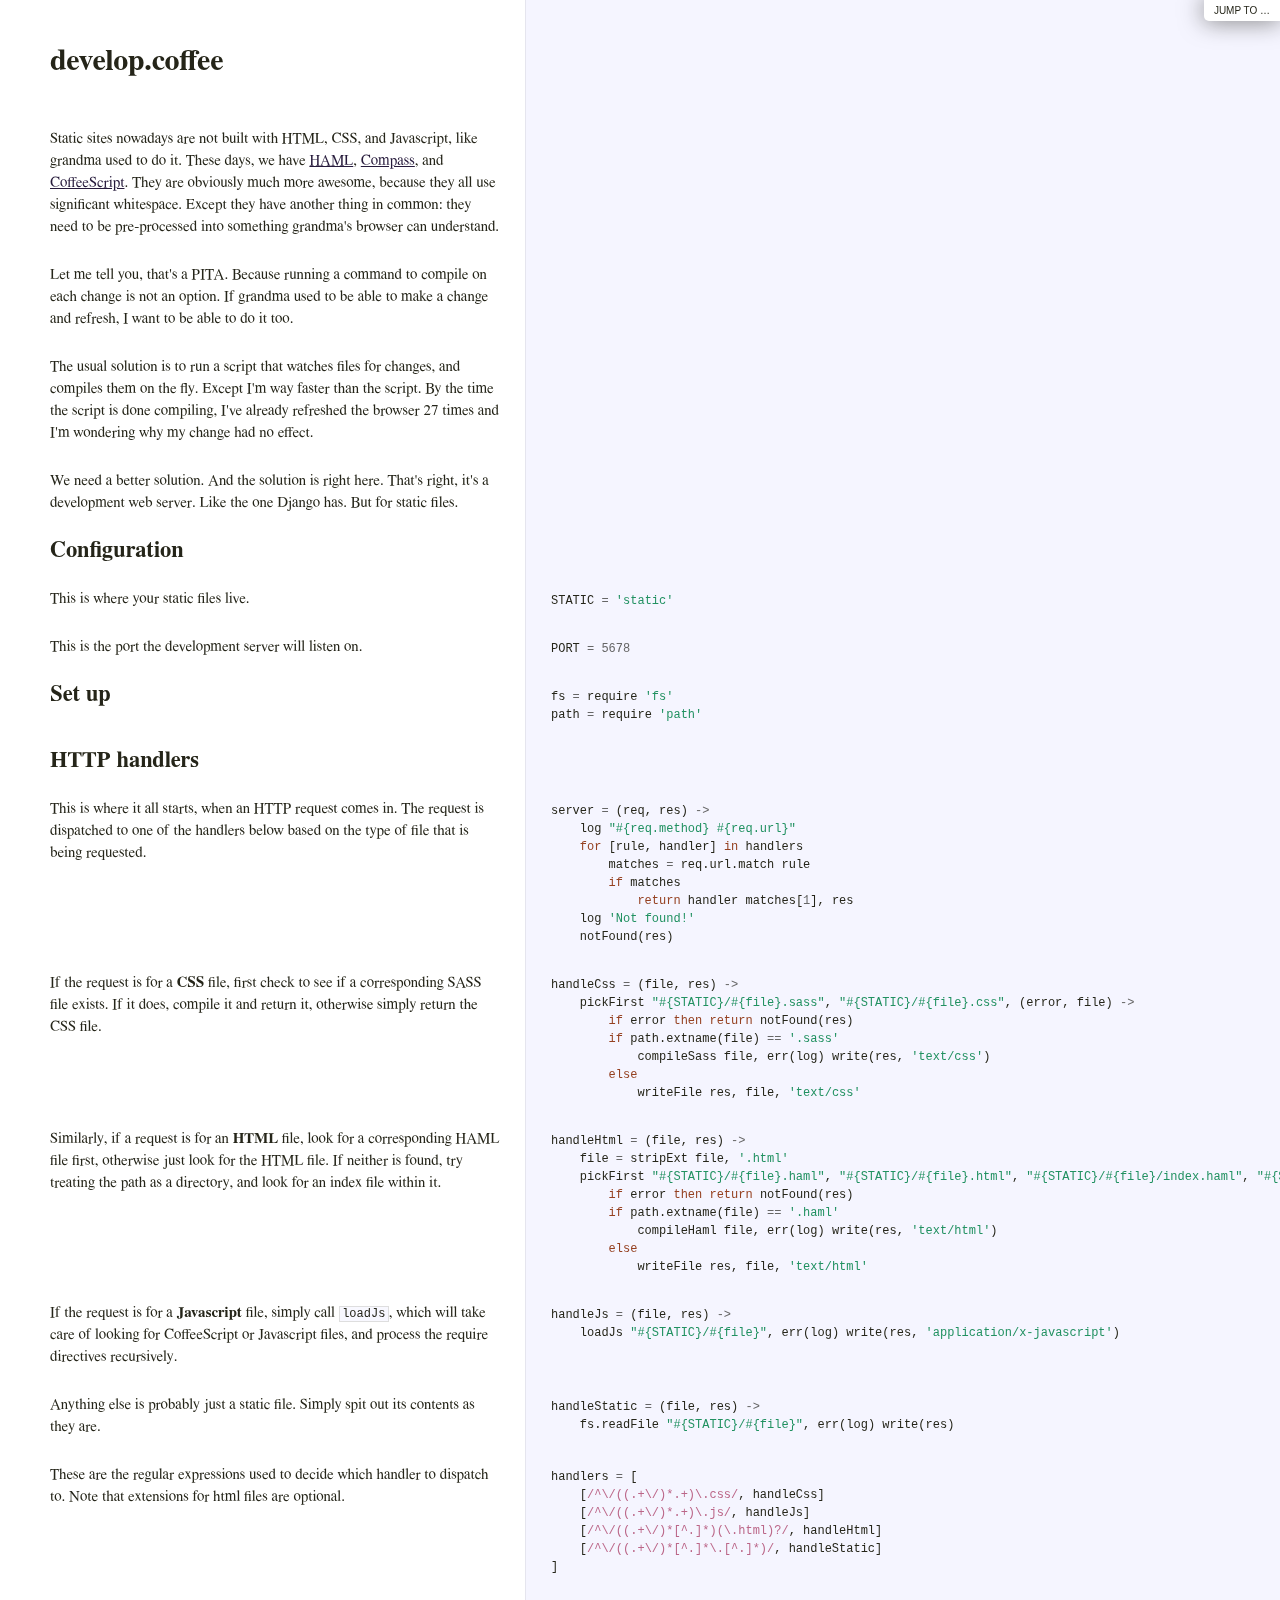
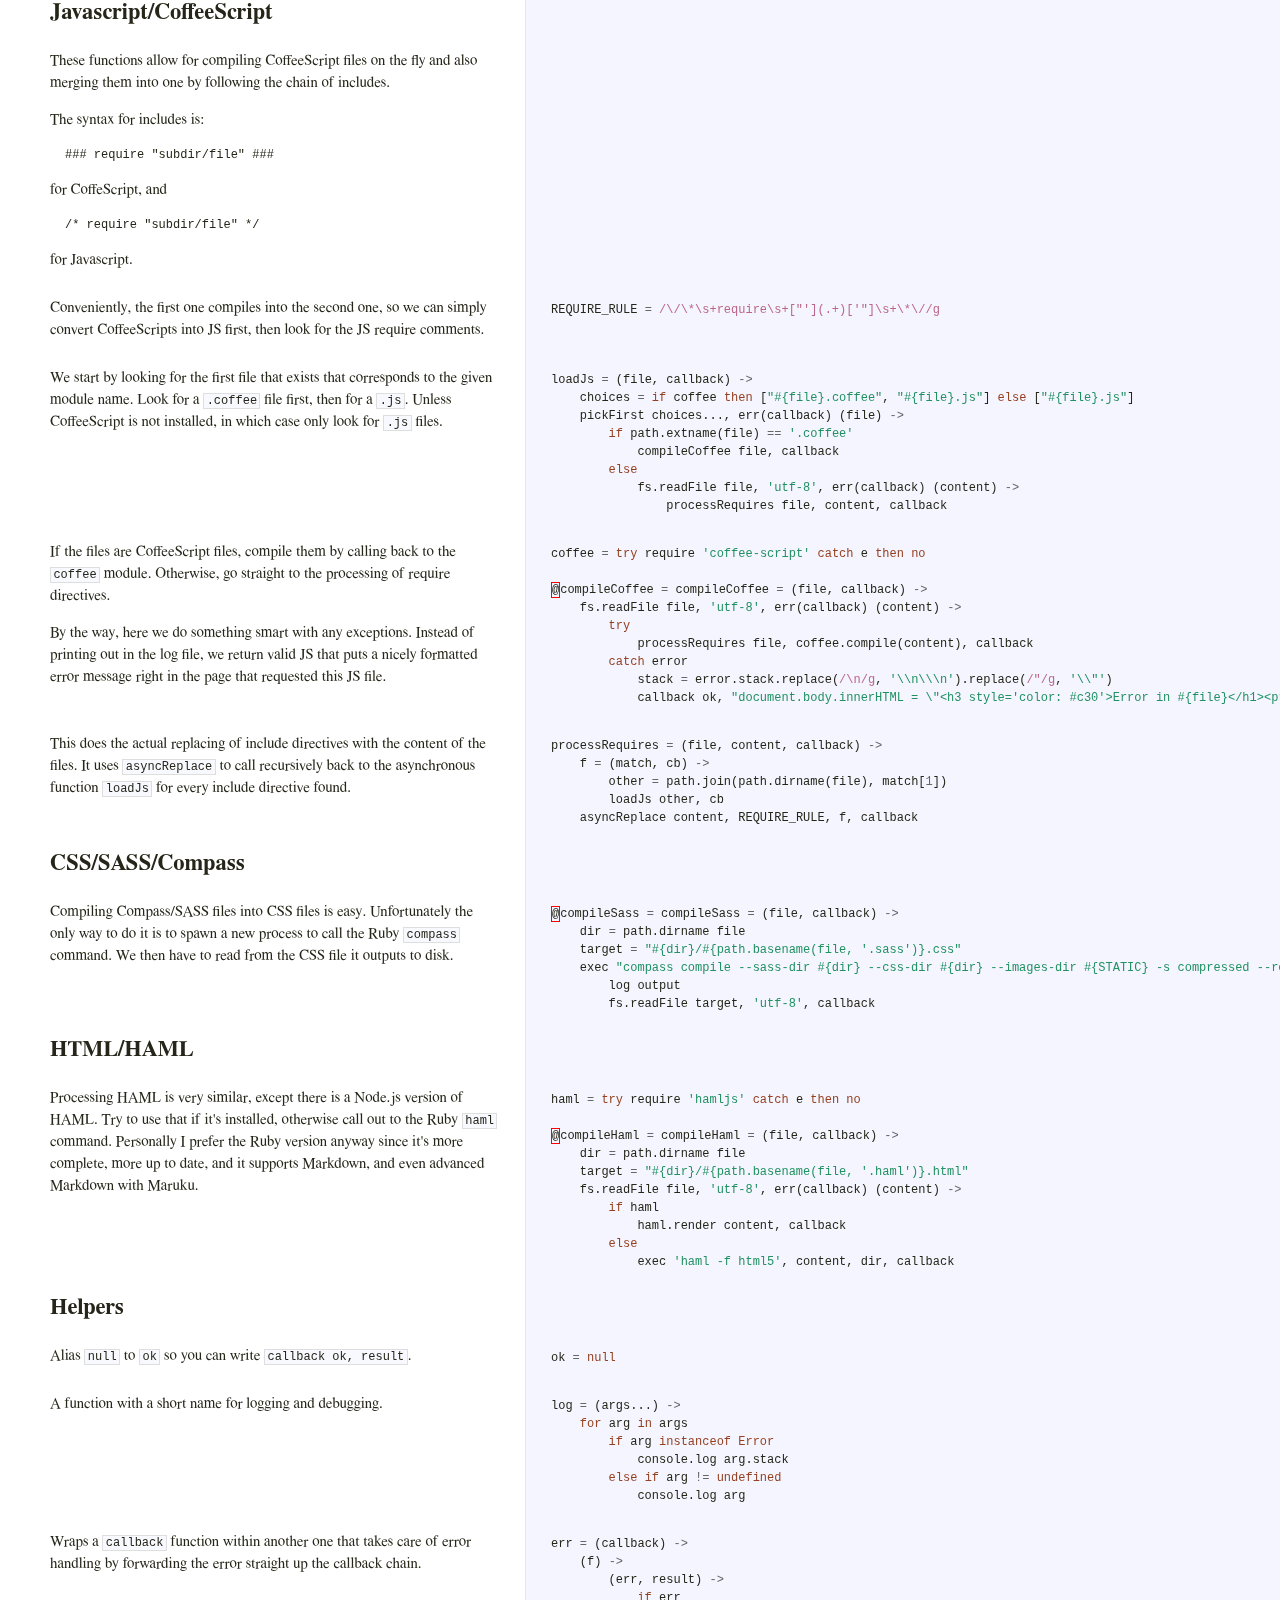
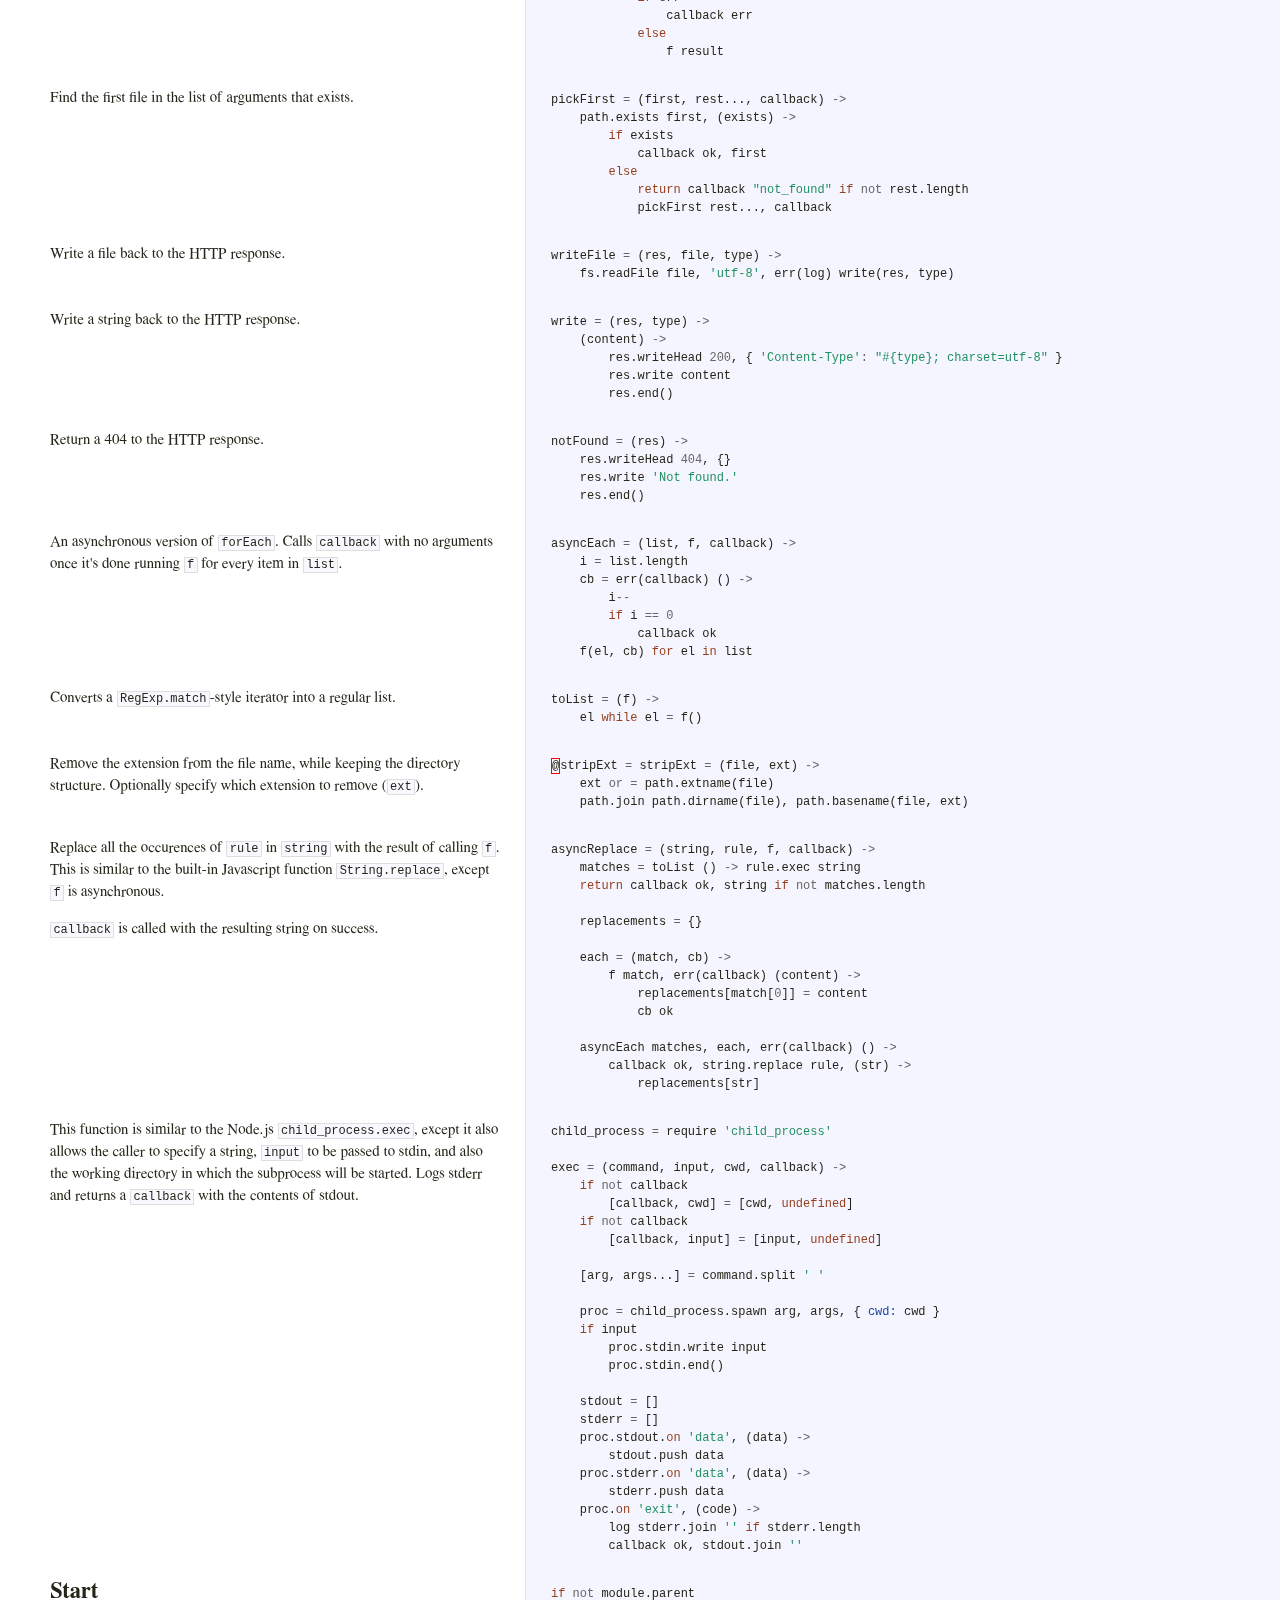
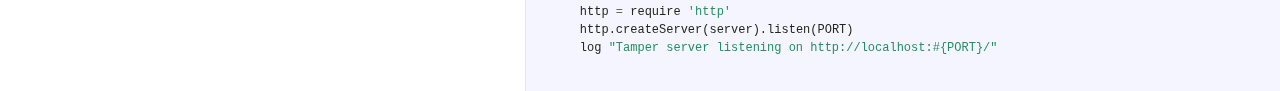
<file: index.html>
<!DOCTYPE html>  <html> <head>   <title>develop.coffee</title>   <meta http-equiv="content-type" content="text/html; charset=UTF-8">   <link rel="stylesheet" media="all" href="docco.css" /> </head> <body>   <div id="container">     <div id="background"></div>            <div id="jump_to">         Jump To &hellip;         <div id="jump_wrapper">           <div id="jump_page">                                           <a class="source" href="deploy.html">                 deploy.coffee               </a>                                           <a class="source" href="develop.html">                 develop.coffee               </a>                        </div>         </div>       </div>          <table cellpadding="0" cellspacing="0">       <thead>         <tr>           <th class="docs">             <h1>               develop.coffee             </h1>           </th>           <th class="code">           </th>         </tr>       </thead>       <tbody>                               <tr id="section-1">             <td class="docs">               <div class="pilwrap">                 <a class="pilcrow" href="#section-1">&#182;</a>               </div>                            </td>             <td class="code">               <div class="highlight"><pre></pre></div>             </td>           </tr>                               <tr id="section-2">             <td class="docs">               <div class="pilwrap">                 <a class="pilcrow" href="#section-2">&#182;</a>               </div>               <p>Static sites nowadays are not built with HTML, CSS, and Javascript,
like grandma used to do it. These days, we have
<a href="http://haml-lang.org/">HAML</a>, <a href="http://compass-style.org/">Compass</a>,
and <a href="http://coffeescript.org/">CoffeeScript</a>. They are obviously
much more awesome, because they all use significant
whitespace. Except they have another thing in common: they need to
be pre-processed into something grandma's browser can understand.</p>             </td>             <td class="code">               <div class="highlight"><pre></pre></div>             </td>           </tr>                               <tr id="section-3">             <td class="docs">               <div class="pilwrap">                 <a class="pilcrow" href="#section-3">&#182;</a>               </div>               <p>Let me tell you, that's a PITA. Because running a command to compile
on each change is not an option. If grandma used to be able to make
a change and refresh, I want to be able to do it too.</p>             </td>             <td class="code">               <div class="highlight"><pre></pre></div>             </td>           </tr>                               <tr id="section-4">             <td class="docs">               <div class="pilwrap">                 <a class="pilcrow" href="#section-4">&#182;</a>               </div>               <p>The usual solution is to run a script that watches files for
changes, and compiles them on the fly. Except I'm way faster than
the script. By the time the script is done compiling, I've already
refreshed the browser 27 times and I'm wondering why my change had
no effect.</p>             </td>             <td class="code">               <div class="highlight"><pre></pre></div>             </td>           </tr>                               <tr id="section-5">             <td class="docs">               <div class="pilwrap">                 <a class="pilcrow" href="#section-5">&#182;</a>               </div>               <p>We need a better solution. And the solution is right here. That's
right, it's a development web server. Like the one Django has. But
for static files.</p>             </td>             <td class="code">               <div class="highlight"><pre></pre></div>             </td>           </tr>                               <tr id="section-6">             <td class="docs">               <div class="pilwrap">                 <a class="pilcrow" href="#section-6">&#182;</a>               </div>               <h2>Configuration</h2>             </td>             <td class="code">               <div class="highlight"><pre></pre></div>             </td>           </tr>                               <tr id="section-7">             <td class="docs">               <div class="pilwrap">                 <a class="pilcrow" href="#section-7">&#182;</a>               </div>               <p>This is where your static files live.</p>             </td>             <td class="code">               <div class="highlight"><pre><span class="nx">STATIC</span> <span class="o">=</span> <span class="s1">&#39;static&#39;</span></pre></div>             </td>           </tr>                               <tr id="section-8">             <td class="docs">               <div class="pilwrap">                 <a class="pilcrow" href="#section-8">&#182;</a>               </div>               <p>This is the port the development server will listen on.</p>             </td>             <td class="code">               <div class="highlight"><pre><span class="nx">PORT</span> <span class="o">=</span> <span class="mi">5678</span></pre></div>             </td>           </tr>                               <tr id="section-9">             <td class="docs">               <div class="pilwrap">                 <a class="pilcrow" href="#section-9">&#182;</a>               </div>               <h2>Set up</h2>             </td>             <td class="code">               <div class="highlight"><pre><span class="nx">fs</span> <span class="o">=</span> <span class="nx">require</span> <span class="s1">&#39;fs&#39;</span>
<span class="nx">path</span> <span class="o">=</span> <span class="nx">require</span> <span class="s1">&#39;path&#39;</span></pre></div>             </td>           </tr>                               <tr id="section-10">             <td class="docs">               <div class="pilwrap">                 <a class="pilcrow" href="#section-10">&#182;</a>               </div>               <h2>HTTP handlers</h2>             </td>             <td class="code">               <div class="highlight"><pre></pre></div>             </td>           </tr>                               <tr id="section-11">             <td class="docs">               <div class="pilwrap">                 <a class="pilcrow" href="#section-11">&#182;</a>               </div>               <p>This is where it all starts, when an HTTP request comes in. The
request is dispatched to one of the handlers below based on the type
of file that is being requested.</p>             </td>             <td class="code">               <div class="highlight"><pre><span class="nx">server</span> <span class="o">=</span> <span class="p">(</span><span class="nx">req</span><span class="p">,</span> <span class="nx">res</span><span class="p">)</span> <span class="o">-&gt;</span>
    <span class="nx">log</span> <span class="s2">&quot;#{req.method} #{req.url}&quot;</span>
    <span class="k">for</span> <span class="p">[</span><span class="nx">rule</span><span class="p">,</span> <span class="nx">handler</span><span class="p">]</span> <span class="k">in</span> <span class="nx">handlers</span>
        <span class="nx">matches</span> <span class="o">=</span> <span class="nx">req</span><span class="p">.</span><span class="nx">url</span><span class="p">.</span><span class="nx">match</span> <span class="nx">rule</span>
        <span class="k">if</span> <span class="nx">matches</span>
            <span class="k">return</span> <span class="nx">handler</span> <span class="nx">matches</span><span class="p">[</span><span class="mi">1</span><span class="p">],</span> <span class="nx">res</span>
    <span class="nx">log</span> <span class="s1">&#39;Not found!&#39;</span>
    <span class="nx">notFound</span><span class="p">(</span><span class="nx">res</span><span class="p">)</span></pre></div>             </td>           </tr>                               <tr id="section-12">             <td class="docs">               <div class="pilwrap">                 <a class="pilcrow" href="#section-12">&#182;</a>               </div>               <p>If the request is for a <strong>CSS</strong> file, first check to see if a
corresponding SASS file exists.  If it does, compile it and return
it, otherwise simply return the CSS file.</p>             </td>             <td class="code">               <div class="highlight"><pre><span class="nx">handleCss</span> <span class="o">=</span> <span class="p">(</span><span class="nx">file</span><span class="p">,</span> <span class="nx">res</span><span class="p">)</span> <span class="o">-&gt;</span>
    <span class="nx">pickFirst</span> <span class="s2">&quot;#{STATIC}/#{file}.sass&quot;</span><span class="p">,</span> <span class="s2">&quot;#{STATIC}/#{file}.css&quot;</span><span class="p">,</span> <span class="p">(</span><span class="nx">error</span><span class="p">,</span> <span class="nx">file</span><span class="p">)</span> <span class="o">-&gt;</span>
        <span class="k">if</span> <span class="nx">error</span> <span class="k">then</span> <span class="k">return</span> <span class="nx">notFound</span><span class="p">(</span><span class="nx">res</span><span class="p">)</span>
        <span class="k">if</span> <span class="nx">path</span><span class="p">.</span><span class="nx">extname</span><span class="p">(</span><span class="nx">file</span><span class="p">)</span> <span class="o">==</span> <span class="s1">&#39;.sass&#39;</span>
            <span class="nx">compileSass</span> <span class="nx">file</span><span class="p">,</span> <span class="nx">err</span><span class="p">(</span><span class="nx">log</span><span class="p">)</span> <span class="nx">write</span><span class="p">(</span><span class="nx">res</span><span class="p">,</span> <span class="s1">&#39;text/css&#39;</span><span class="p">)</span>
        <span class="k">else</span>
            <span class="nx">writeFile</span> <span class="nx">res</span><span class="p">,</span> <span class="nx">file</span><span class="p">,</span> <span class="s1">&#39;text/css&#39;</span></pre></div>             </td>           </tr>                               <tr id="section-13">             <td class="docs">               <div class="pilwrap">                 <a class="pilcrow" href="#section-13">&#182;</a>               </div>               <p>Similarly, if a request is for an <strong>HTML</strong> file, look for a
corresponding HAML file first, otherwise just look for the HTML
file. If neither is found, try treating the path as a directory, and
look for an index file within it.</p>             </td>             <td class="code">               <div class="highlight"><pre><span class="nx">handleHtml</span> <span class="o">=</span> <span class="p">(</span><span class="nx">file</span><span class="p">,</span> <span class="nx">res</span><span class="p">)</span> <span class="o">-&gt;</span>
    <span class="nx">file</span> <span class="o">=</span> <span class="nx">stripExt</span> <span class="nx">file</span><span class="p">,</span> <span class="s1">&#39;.html&#39;</span>
    <span class="nx">pickFirst</span> <span class="s2">&quot;#{STATIC}/#{file}.haml&quot;</span><span class="p">,</span> <span class="s2">&quot;#{STATIC}/#{file}.html&quot;</span><span class="p">,</span> <span class="s2">&quot;#{STATIC}/#{file}/index.haml&quot;</span><span class="p">,</span> <span class="s2">&quot;#{STATIC}/#{file}/index.html&quot;</span><span class="p">,</span> <span class="p">(</span><span class="nx">error</span><span class="p">,</span> <span class="nx">file</span><span class="p">)</span> <span class="o">-&gt;</span>
        <span class="k">if</span> <span class="nx">error</span> <span class="k">then</span> <span class="k">return</span> <span class="nx">notFound</span><span class="p">(</span><span class="nx">res</span><span class="p">)</span>
        <span class="k">if</span> <span class="nx">path</span><span class="p">.</span><span class="nx">extname</span><span class="p">(</span><span class="nx">file</span><span class="p">)</span> <span class="o">==</span> <span class="s1">&#39;.haml&#39;</span>
            <span class="nx">compileHaml</span> <span class="nx">file</span><span class="p">,</span> <span class="nx">err</span><span class="p">(</span><span class="nx">log</span><span class="p">)</span> <span class="nx">write</span><span class="p">(</span><span class="nx">res</span><span class="p">,</span> <span class="s1">&#39;text/html&#39;</span><span class="p">)</span>
        <span class="k">else</span>
            <span class="nx">writeFile</span> <span class="nx">res</span><span class="p">,</span> <span class="nx">file</span><span class="p">,</span> <span class="s1">&#39;text/html&#39;</span></pre></div>             </td>           </tr>                               <tr id="section-14">             <td class="docs">               <div class="pilwrap">                 <a class="pilcrow" href="#section-14">&#182;</a>               </div>               <p>If the request is for a <strong>Javascript</strong> file, simply call <code>loadJs</code>, which
will take care of looking for CoffeeScript or Javascript files, and
process the require directives recursively.</p>             </td>             <td class="code">               <div class="highlight"><pre><span class="nx">handleJs</span> <span class="o">=</span> <span class="p">(</span><span class="nx">file</span><span class="p">,</span> <span class="nx">res</span><span class="p">)</span> <span class="o">-&gt;</span>
    <span class="nx">loadJs</span> <span class="s2">&quot;#{STATIC}/#{file}&quot;</span><span class="p">,</span> <span class="nx">err</span><span class="p">(</span><span class="nx">log</span><span class="p">)</span> <span class="nx">write</span><span class="p">(</span><span class="nx">res</span><span class="p">,</span> <span class="s1">&#39;application/x-javascript&#39;</span><span class="p">)</span></pre></div>             </td>           </tr>                               <tr id="section-15">             <td class="docs">               <div class="pilwrap">                 <a class="pilcrow" href="#section-15">&#182;</a>               </div>               <p>Anything else is probably just a static file. Simply spit out its
contents as they are.</p>             </td>             <td class="code">               <div class="highlight"><pre><span class="nx">handleStatic</span> <span class="o">=</span> <span class="p">(</span><span class="nx">file</span><span class="p">,</span> <span class="nx">res</span><span class="p">)</span> <span class="o">-&gt;</span>
    <span class="nx">fs</span><span class="p">.</span><span class="nx">readFile</span> <span class="s2">&quot;#{STATIC}/#{file}&quot;</span><span class="p">,</span> <span class="nx">err</span><span class="p">(</span><span class="nx">log</span><span class="p">)</span> <span class="nx">write</span><span class="p">(</span><span class="nx">res</span><span class="p">)</span></pre></div>             </td>           </tr>                               <tr id="section-16">             <td class="docs">               <div class="pilwrap">                 <a class="pilcrow" href="#section-16">&#182;</a>               </div>               <p>These are the regular expressions used to decide which handler to
dispatch to. Note that extensions for html files are optional.</p>             </td>             <td class="code">               <div class="highlight"><pre><span class="nx">handlers</span> <span class="o">=</span> <span class="p">[</span>
    <span class="p">[</span><span class="sr">/^\/((.+\/)*.+)\.css/</span><span class="p">,</span> <span class="nx">handleCss</span><span class="p">]</span>
    <span class="p">[</span><span class="sr">/^\/((.+\/)*.+)\.js/</span><span class="p">,</span> <span class="nx">handleJs</span><span class="p">]</span>
    <span class="p">[</span><span class="sr">/^\/((.+\/)*[^.]*)(\.html)?/</span><span class="p">,</span> <span class="nx">handleHtml</span><span class="p">]</span>
    <span class="p">[</span><span class="sr">/^\/((.+\/)*[^.]*\.[^.]*)/</span><span class="p">,</span> <span class="nx">handleStatic</span><span class="p">]</span>
<span class="p">]</span></pre></div>             </td>           </tr>                               <tr id="section-17">             <td class="docs">               <div class="pilwrap">                 <a class="pilcrow" href="#section-17">&#182;</a>               </div>               <h2>Javascript/CoffeeScript</h2>             </td>             <td class="code">               <div class="highlight"><pre></pre></div>             </td>           </tr>                               <tr id="section-18">             <td class="docs">               <div class="pilwrap">                 <a class="pilcrow" href="#section-18">&#182;</a>               </div>               <p>These functions allow for compiling CoffeeScript files on the fly
and also merging them into one by following the chain of includes.</p>

<p>The syntax for includes is:</p>

<pre><code>### require "subdir/file" ###
</code></pre>

<p>for CoffeScript, and</p>

<pre><code>/* require "subdir/file" */
</code></pre>

<p>for Javascript.</p>             </td>             <td class="code">               <div class="highlight"><pre></pre></div>             </td>           </tr>                               <tr id="section-19">             <td class="docs">               <div class="pilwrap">                 <a class="pilcrow" href="#section-19">&#182;</a>               </div>               <p>Conveniently, the first one compiles into the second one, so we can
simply convert CoffeeScripts into JS first, then look for the JS
require comments.</p>             </td>             <td class="code">               <div class="highlight"><pre><span class="nx">REQUIRE_RULE</span> <span class="o">=</span> <span class="sr">/\/\*\s+require\s+[&quot;&#39;](.+)[&#39;&quot;]\s+\*\//g</span></pre></div>             </td>           </tr>                               <tr id="section-20">             <td class="docs">               <div class="pilwrap">                 <a class="pilcrow" href="#section-20">&#182;</a>               </div>               <p>We start by looking for the first file that exists that corresponds
to the given module name. Look for a <code>.coffee</code> file first, then for
a <code>.js</code>. Unless CoffeeScript is not installed, in which case only
look for <code>.js</code> files.</p>             </td>             <td class="code">               <div class="highlight"><pre><span class="nx">loadJs</span> <span class="o">=</span> <span class="p">(</span><span class="nx">file</span><span class="p">,</span> <span class="nx">callback</span><span class="p">)</span> <span class="o">-&gt;</span>
    <span class="nx">choices</span> <span class="o">=</span> <span class="k">if</span> <span class="nx">coffee</span> <span class="k">then</span> <span class="p">[</span><span class="s2">&quot;#{file}.coffee&quot;</span><span class="p">,</span> <span class="s2">&quot;#{file}.js&quot;</span><span class="p">]</span> <span class="k">else</span> <span class="p">[</span><span class="s2">&quot;#{file}.js&quot;</span><span class="p">]</span>
    <span class="nx">pickFirst</span> <span class="nx">choices</span><span class="p">...,</span> <span class="nx">err</span><span class="p">(</span><span class="nx">callback</span><span class="p">)</span> <span class="p">(</span><span class="nx">file</span><span class="p">)</span> <span class="o">-&gt;</span>
        <span class="k">if</span> <span class="nx">path</span><span class="p">.</span><span class="nx">extname</span><span class="p">(</span><span class="nx">file</span><span class="p">)</span> <span class="o">==</span> <span class="s1">&#39;.coffee&#39;</span>
            <span class="nx">compileCoffee</span> <span class="nx">file</span><span class="p">,</span> <span class="nx">callback</span>
        <span class="k">else</span>
            <span class="nx">fs</span><span class="p">.</span><span class="nx">readFile</span> <span class="nx">file</span><span class="p">,</span> <span class="s1">&#39;utf-8&#39;</span><span class="p">,</span> <span class="nx">err</span><span class="p">(</span><span class="nx">callback</span><span class="p">)</span> <span class="p">(</span><span class="nx">content</span><span class="p">)</span> <span class="o">-&gt;</span>
                <span class="nx">processRequires</span> <span class="nx">file</span><span class="p">,</span> <span class="nx">content</span><span class="p">,</span> <span class="nx">callback</span></pre></div>             </td>           </tr>                               <tr id="section-21">             <td class="docs">               <div class="pilwrap">                 <a class="pilcrow" href="#section-21">&#182;</a>               </div>               <p>If the files are CoffeeScript files, compile them by calling back to
the <code>coffee</code> module. Otherwise, go straight to the processing of
require directives.</p>

<p>By the way, here we do something smart with any exceptions. Instead
of printing out in the log file, we return valid JS that puts a
nicely formatted error message right in the page that requested this
JS file.</p>             </td>             <td class="code">               <div class="highlight"><pre><span class="nx">coffee</span> <span class="o">=</span> <span class="k">try</span> <span class="nx">require</span> <span class="s1">&#39;coffee-script&#39;</span> <span class="k">catch</span> <span class="nx">e</span> <span class="k">then</span> <span class="kc">no</span>

<span class="err">@</span><span class="nx">compileCoffee</span> <span class="o">=</span> <span class="nx">compileCoffee</span> <span class="o">=</span> <span class="p">(</span><span class="nx">file</span><span class="p">,</span> <span class="nx">callback</span><span class="p">)</span> <span class="o">-&gt;</span>
    <span class="nx">fs</span><span class="p">.</span><span class="nx">readFile</span> <span class="nx">file</span><span class="p">,</span> <span class="s1">&#39;utf-8&#39;</span><span class="p">,</span> <span class="nx">err</span><span class="p">(</span><span class="nx">callback</span><span class="p">)</span> <span class="p">(</span><span class="nx">content</span><span class="p">)</span> <span class="o">-&gt;</span>
        <span class="k">try</span>
            <span class="nx">processRequires</span> <span class="nx">file</span><span class="p">,</span> <span class="nx">coffee</span><span class="p">.</span><span class="nx">compile</span><span class="p">(</span><span class="nx">content</span><span class="p">),</span> <span class="nx">callback</span>
        <span class="k">catch</span> <span class="nx">error</span>
            <span class="nx">stack</span> <span class="o">=</span> <span class="nx">error</span><span class="p">.</span><span class="nx">stack</span><span class="p">.</span><span class="nx">replace</span><span class="p">(</span><span class="sr">/\n/g</span><span class="p">,</span> <span class="s1">&#39;\\n\\\n&#39;</span><span class="p">).</span><span class="nx">replace</span><span class="p">(</span><span class="sr">/&quot;/g</span><span class="p">,</span> <span class="s1">&#39;\\&quot;&#39;</span><span class="p">)</span>
            <span class="nx">callback</span> <span class="nx">ok</span><span class="p">,</span> <span class="s2">&quot;document.body.innerHTML = \&quot;&lt;h3 style=&#39;color: #c30&#39;&gt;Error in #{file}&lt;/h1&gt;&lt;pre&gt;#{stack}&lt;/pre&gt;\&quot;&quot;</span></pre></div>             </td>           </tr>                               <tr id="section-22">             <td class="docs">               <div class="pilwrap">                 <a class="pilcrow" href="#section-22">&#182;</a>               </div>               <p>This does the actual replacing of include directives with the
content of the files. It uses <code>asyncReplace</code> to call recursively
back to the asynchronous function <code>loadJs</code> for every include
directive found.</p>             </td>             <td class="code">               <div class="highlight"><pre><span class="nx">processRequires</span> <span class="o">=</span> <span class="p">(</span><span class="nx">file</span><span class="p">,</span> <span class="nx">content</span><span class="p">,</span> <span class="nx">callback</span><span class="p">)</span> <span class="o">-&gt;</span>
    <span class="nx">f</span> <span class="o">=</span> <span class="p">(</span><span class="nx">match</span><span class="p">,</span> <span class="nx">cb</span><span class="p">)</span> <span class="o">-&gt;</span>
        <span class="nx">other</span> <span class="o">=</span> <span class="nx">path</span><span class="p">.</span><span class="nx">join</span><span class="p">(</span><span class="nx">path</span><span class="p">.</span><span class="nx">dirname</span><span class="p">(</span><span class="nx">file</span><span class="p">),</span> <span class="nx">match</span><span class="p">[</span><span class="mi">1</span><span class="p">])</span>
        <span class="nx">loadJs</span> <span class="nx">other</span><span class="p">,</span> <span class="nx">cb</span>
    <span class="nx">asyncReplace</span> <span class="nx">content</span><span class="p">,</span> <span class="nx">REQUIRE_RULE</span><span class="p">,</span> <span class="nx">f</span><span class="p">,</span> <span class="nx">callback</span></pre></div>             </td>           </tr>                               <tr id="section-23">             <td class="docs">               <div class="pilwrap">                 <a class="pilcrow" href="#section-23">&#182;</a>               </div>               <h2>CSS/SASS/Compass</h2>             </td>             <td class="code">               <div class="highlight"><pre></pre></div>             </td>           </tr>                               <tr id="section-24">             <td class="docs">               <div class="pilwrap">                 <a class="pilcrow" href="#section-24">&#182;</a>               </div>               <p>Compiling Compass/SASS files into CSS files is easy. Unfortunately
the only way to do it is to spawn a new process to call the Ruby
<code>compass</code> command. We then have to read from the CSS file it outputs
to disk.</p>             </td>             <td class="code">               <div class="highlight"><pre><span class="err">@</span><span class="nx">compileSass</span> <span class="o">=</span> <span class="nx">compileSass</span> <span class="o">=</span> <span class="p">(</span><span class="nx">file</span><span class="p">,</span> <span class="nx">callback</span><span class="p">)</span> <span class="o">-&gt;</span>
    <span class="nx">dir</span> <span class="o">=</span> <span class="nx">path</span><span class="p">.</span><span class="nx">dirname</span> <span class="nx">file</span>
    <span class="nx">target</span> <span class="o">=</span> <span class="s2">&quot;#{dir}/#{path.basename(file, &#39;.sass&#39;)}.css&quot;</span>
    <span class="nx">exec</span> <span class="s2">&quot;compass compile --sass-dir #{dir} --css-dir #{dir} --images-dir #{STATIC} -s compressed --relative-assets #{file}&quot;</span><span class="p">,</span> <span class="s1">&#39;&#39;</span><span class="p">,</span> <span class="s1">&#39;.&#39;</span><span class="p">,</span> <span class="nx">err</span><span class="p">(</span><span class="nx">callback</span><span class="p">)</span> <span class="p">(</span><span class="nx">output</span><span class="p">)</span> <span class="o">-&gt;</span>
        <span class="nx">log</span> <span class="nx">output</span>
        <span class="nx">fs</span><span class="p">.</span><span class="nx">readFile</span> <span class="nx">target</span><span class="p">,</span> <span class="s1">&#39;utf-8&#39;</span><span class="p">,</span> <span class="nx">callback</span></pre></div>             </td>           </tr>                               <tr id="section-25">             <td class="docs">               <div class="pilwrap">                 <a class="pilcrow" href="#section-25">&#182;</a>               </div>               <h2>HTML/HAML</h2>             </td>             <td class="code">               <div class="highlight"><pre></pre></div>             </td>           </tr>                               <tr id="section-26">             <td class="docs">               <div class="pilwrap">                 <a class="pilcrow" href="#section-26">&#182;</a>               </div>               <p>Processing HAML is very similar, except there is a Node.js version
of HAML. Try to use that if it's installed, otherwise call out to
the Ruby <code>haml</code> command. Personally I prefer the Ruby version anyway
since it's more complete, more up to date, and it supports Markdown,
and even advanced Markdown with Maruku.</p>             </td>             <td class="code">               <div class="highlight"><pre><span class="nx">haml</span> <span class="o">=</span> <span class="k">try</span> <span class="nx">require</span> <span class="s1">&#39;hamljs&#39;</span> <span class="k">catch</span> <span class="nx">e</span> <span class="k">then</span> <span class="kc">no</span>

<span class="err">@</span><span class="nx">compileHaml</span> <span class="o">=</span> <span class="nx">compileHaml</span> <span class="o">=</span> <span class="p">(</span><span class="nx">file</span><span class="p">,</span> <span class="nx">callback</span><span class="p">)</span> <span class="o">-&gt;</span>
    <span class="nx">dir</span> <span class="o">=</span> <span class="nx">path</span><span class="p">.</span><span class="nx">dirname</span> <span class="nx">file</span>
    <span class="nx">target</span> <span class="o">=</span> <span class="s2">&quot;#{dir}/#{path.basename(file, &#39;.haml&#39;)}.html&quot;</span>
    <span class="nx">fs</span><span class="p">.</span><span class="nx">readFile</span> <span class="nx">file</span><span class="p">,</span> <span class="s1">&#39;utf-8&#39;</span><span class="p">,</span> <span class="nx">err</span><span class="p">(</span><span class="nx">callback</span><span class="p">)</span> <span class="p">(</span><span class="nx">content</span><span class="p">)</span> <span class="o">-&gt;</span>
        <span class="k">if</span> <span class="nx">haml</span>
            <span class="nx">haml</span><span class="p">.</span><span class="nx">render</span> <span class="nx">content</span><span class="p">,</span> <span class="nx">callback</span>
        <span class="k">else</span>
            <span class="nx">exec</span> <span class="s1">&#39;haml -f html5&#39;</span><span class="p">,</span> <span class="nx">content</span><span class="p">,</span> <span class="nx">dir</span><span class="p">,</span> <span class="nx">callback</span></pre></div>             </td>           </tr>                               <tr id="section-27">             <td class="docs">               <div class="pilwrap">                 <a class="pilcrow" href="#section-27">&#182;</a>               </div>               <h2>Helpers</h2>             </td>             <td class="code">               <div class="highlight"><pre></pre></div>             </td>           </tr>                               <tr id="section-28">             <td class="docs">               <div class="pilwrap">                 <a class="pilcrow" href="#section-28">&#182;</a>               </div>               <p>Alias <code>null</code> to <code>ok</code> so you can write <code>callback ok, result</code>.</p>             </td>             <td class="code">               <div class="highlight"><pre><span class="nx">ok</span> <span class="o">=</span> <span class="kc">null</span></pre></div>             </td>           </tr>                               <tr id="section-29">             <td class="docs">               <div class="pilwrap">                 <a class="pilcrow" href="#section-29">&#182;</a>               </div>               <p>A function with a short name for logging and debugging.</p>             </td>             <td class="code">               <div class="highlight"><pre><span class="nx">log</span> <span class="o">=</span> <span class="p">(</span><span class="nx">args</span><span class="p">...)</span> <span class="o">-&gt;</span>
    <span class="k">for</span> <span class="nx">arg</span> <span class="k">in</span> <span class="nx">args</span>
        <span class="k">if</span> <span class="nx">arg</span> <span class="k">instanceof</span> <span class="nb">Error</span>
            <span class="nx">console</span><span class="p">.</span><span class="nx">log</span> <span class="nx">arg</span><span class="p">.</span><span class="nx">stack</span>
        <span class="k">else</span> <span class="k">if</span> <span class="nx">arg</span> <span class="o">!=</span> <span class="kc">undefined</span>
            <span class="nx">console</span><span class="p">.</span><span class="nx">log</span> <span class="nx">arg</span></pre></div>             </td>           </tr>                               <tr id="section-30">             <td class="docs">               <div class="pilwrap">                 <a class="pilcrow" href="#section-30">&#182;</a>               </div>               <p>Wraps a <code>callback</code> function within another one that takes care of
error handling by forwarding the error straight up the callback
chain.</p>             </td>             <td class="code">               <div class="highlight"><pre><span class="nx">err</span> <span class="o">=</span> <span class="p">(</span><span class="nx">callback</span><span class="p">)</span> <span class="o">-&gt;</span>
    <span class="p">(</span><span class="nx">f</span><span class="p">)</span> <span class="o">-&gt;</span>
        <span class="p">(</span><span class="nx">err</span><span class="p">,</span> <span class="nx">result</span><span class="p">)</span> <span class="o">-&gt;</span>
            <span class="k">if</span> <span class="nx">err</span>
                <span class="nx">callback</span> <span class="nx">err</span>
            <span class="k">else</span>
                <span class="nx">f</span> <span class="nx">result</span></pre></div>             </td>           </tr>                               <tr id="section-31">             <td class="docs">               <div class="pilwrap">                 <a class="pilcrow" href="#section-31">&#182;</a>               </div>               <p>Find the first file in the list of arguments that exists.</p>             </td>             <td class="code">               <div class="highlight"><pre><span class="nx">pickFirst</span> <span class="o">=</span> <span class="p">(</span><span class="nx">first</span><span class="p">,</span> <span class="nx">rest</span><span class="p">...,</span> <span class="nx">callback</span><span class="p">)</span> <span class="o">-&gt;</span>
    <span class="nx">path</span><span class="p">.</span><span class="nx">exists</span> <span class="nx">first</span><span class="p">,</span> <span class="p">(</span><span class="nx">exists</span><span class="p">)</span> <span class="o">-&gt;</span>
        <span class="k">if</span> <span class="nx">exists</span>
            <span class="nx">callback</span> <span class="nx">ok</span><span class="p">,</span> <span class="nx">first</span>
        <span class="k">else</span>
            <span class="k">return</span> <span class="nx">callback</span> <span class="s2">&quot;not_found&quot;</span> <span class="k">if</span> <span class="o">not</span> <span class="nx">rest</span><span class="p">.</span><span class="nx">length</span>
            <span class="nx">pickFirst</span> <span class="nx">rest</span><span class="p">...,</span> <span class="nx">callback</span></pre></div>             </td>           </tr>                               <tr id="section-32">             <td class="docs">               <div class="pilwrap">                 <a class="pilcrow" href="#section-32">&#182;</a>               </div>               <p>Write a file back to the HTTP response.</p>             </td>             <td class="code">               <div class="highlight"><pre><span class="nx">writeFile</span> <span class="o">=</span> <span class="p">(</span><span class="nx">res</span><span class="p">,</span> <span class="nx">file</span><span class="p">,</span> <span class="nx">type</span><span class="p">)</span> <span class="o">-&gt;</span>
    <span class="nx">fs</span><span class="p">.</span><span class="nx">readFile</span> <span class="nx">file</span><span class="p">,</span> <span class="s1">&#39;utf-8&#39;</span><span class="p">,</span> <span class="nx">err</span><span class="p">(</span><span class="nx">log</span><span class="p">)</span> <span class="nx">write</span><span class="p">(</span><span class="nx">res</span><span class="p">,</span> <span class="nx">type</span><span class="p">)</span></pre></div>             </td>           </tr>                               <tr id="section-33">             <td class="docs">               <div class="pilwrap">                 <a class="pilcrow" href="#section-33">&#182;</a>               </div>               <p>Write a string back to the HTTP response.</p>             </td>             <td class="code">               <div class="highlight"><pre><span class="nx">write</span> <span class="o">=</span> <span class="p">(</span><span class="nx">res</span><span class="p">,</span> <span class="nx">type</span><span class="p">)</span> <span class="o">-&gt;</span>
    <span class="p">(</span><span class="nx">content</span><span class="p">)</span> <span class="o">-&gt;</span>
        <span class="nx">res</span><span class="p">.</span><span class="nx">writeHead</span> <span class="mi">200</span><span class="p">,</span> <span class="p">{</span> <span class="s1">&#39;Content-Type&#39;</span><span class="o">:</span> <span class="s2">&quot;#{type}; charset=utf-8&quot;</span> <span class="p">}</span>
        <span class="nx">res</span><span class="p">.</span><span class="nx">write</span> <span class="nx">content</span>
        <span class="nx">res</span><span class="p">.</span><span class="nx">end</span><span class="p">()</span></pre></div>             </td>           </tr>                               <tr id="section-34">             <td class="docs">               <div class="pilwrap">                 <a class="pilcrow" href="#section-34">&#182;</a>               </div>               <p>Return a 404 to the HTTP response.</p>             </td>             <td class="code">               <div class="highlight"><pre><span class="nx">notFound</span> <span class="o">=</span> <span class="p">(</span><span class="nx">res</span><span class="p">)</span> <span class="o">-&gt;</span>
    <span class="nx">res</span><span class="p">.</span><span class="nx">writeHead</span> <span class="mi">404</span><span class="p">,</span> <span class="p">{}</span>
    <span class="nx">res</span><span class="p">.</span><span class="nx">write</span> <span class="s1">&#39;Not found.&#39;</span>
    <span class="nx">res</span><span class="p">.</span><span class="nx">end</span><span class="p">()</span></pre></div>             </td>           </tr>                               <tr id="section-35">             <td class="docs">               <div class="pilwrap">                 <a class="pilcrow" href="#section-35">&#182;</a>               </div>               <p>An asynchronous version of <code>forEach</code>. Calls <code>callback</code> with no
arguments once it's done running <code>f</code> for every item in <code>list</code>.</p>             </td>             <td class="code">               <div class="highlight"><pre><span class="nx">asyncEach</span> <span class="o">=</span> <span class="p">(</span><span class="nx">list</span><span class="p">,</span> <span class="nx">f</span><span class="p">,</span> <span class="nx">callback</span><span class="p">)</span> <span class="o">-&gt;</span>
    <span class="nx">i</span> <span class="o">=</span> <span class="nx">list</span><span class="p">.</span><span class="nx">length</span>
    <span class="nx">cb</span> <span class="o">=</span> <span class="nx">err</span><span class="p">(</span><span class="nx">callback</span><span class="p">)</span> <span class="p">()</span> <span class="o">-&gt;</span>
        <span class="nx">i</span><span class="o">--</span>
        <span class="k">if</span> <span class="nx">i</span> <span class="o">==</span> <span class="mi">0</span>
            <span class="nx">callback</span> <span class="nx">ok</span>
    <span class="nx">f</span><span class="p">(</span><span class="nx">el</span><span class="p">,</span> <span class="nx">cb</span><span class="p">)</span> <span class="k">for</span> <span class="nx">el</span> <span class="k">in</span> <span class="nx">list</span></pre></div>             </td>           </tr>                               <tr id="section-36">             <td class="docs">               <div class="pilwrap">                 <a class="pilcrow" href="#section-36">&#182;</a>               </div>               <p>Converts a <code>RegExp.match</code>-style iterator into a regular list.</p>             </td>             <td class="code">               <div class="highlight"><pre><span class="nx">toList</span> <span class="o">=</span> <span class="p">(</span><span class="nx">f</span><span class="p">)</span> <span class="o">-&gt;</span>
    <span class="nx">el</span> <span class="k">while</span> <span class="nx">el</span> <span class="o">=</span> <span class="nx">f</span><span class="p">()</span></pre></div>             </td>           </tr>                               <tr id="section-37">             <td class="docs">               <div class="pilwrap">                 <a class="pilcrow" href="#section-37">&#182;</a>               </div>               <p>Remove the extension from the file name, while keeping the directory
structure. Optionally specify which extension to remove (<code>ext</code>).</p>             </td>             <td class="code">               <div class="highlight"><pre><span class="err">@</span><span class="nx">stripExt</span> <span class="o">=</span> <span class="nx">stripExt</span> <span class="o">=</span> <span class="p">(</span><span class="nx">file</span><span class="p">,</span> <span class="nx">ext</span><span class="p">)</span> <span class="o">-&gt;</span>
    <span class="nx">ext</span> <span class="o">or</span> <span class="o">=</span> <span class="nx">path</span><span class="p">.</span><span class="nx">extname</span><span class="p">(</span><span class="nx">file</span><span class="p">)</span>
    <span class="nx">path</span><span class="p">.</span><span class="nx">join</span> <span class="nx">path</span><span class="p">.</span><span class="nx">dirname</span><span class="p">(</span><span class="nx">file</span><span class="p">),</span> <span class="nx">path</span><span class="p">.</span><span class="nx">basename</span><span class="p">(</span><span class="nx">file</span><span class="p">,</span> <span class="nx">ext</span><span class="p">)</span></pre></div>             </td>           </tr>                               <tr id="section-38">             <td class="docs">               <div class="pilwrap">                 <a class="pilcrow" href="#section-38">&#182;</a>               </div>               <p>Replace all the occurences of <code>rule</code> in <code>string</code> with the result of
calling <code>f</code>. This is similar to the built-in Javascript function
<code>String.replace</code>, except <code>f</code> is asynchronous.</p>

<p><code>callback</code> is called with the resulting string on success.</p>             </td>             <td class="code">               <div class="highlight"><pre><span class="nx">asyncReplace</span> <span class="o">=</span> <span class="p">(</span><span class="nx">string</span><span class="p">,</span> <span class="nx">rule</span><span class="p">,</span> <span class="nx">f</span><span class="p">,</span> <span class="nx">callback</span><span class="p">)</span> <span class="o">-&gt;</span>
    <span class="nx">matches</span> <span class="o">=</span> <span class="nx">toList</span> <span class="p">()</span> <span class="o">-&gt;</span> <span class="nx">rule</span><span class="p">.</span><span class="nx">exec</span> <span class="nx">string</span>
    <span class="k">return</span> <span class="nx">callback</span> <span class="nx">ok</span><span class="p">,</span> <span class="nx">string</span> <span class="k">if</span> <span class="o">not</span> <span class="nx">matches</span><span class="p">.</span><span class="nx">length</span>

    <span class="nx">replacements</span> <span class="o">=</span> <span class="p">{}</span>

    <span class="nx">each</span> <span class="o">=</span> <span class="p">(</span><span class="nx">match</span><span class="p">,</span> <span class="nx">cb</span><span class="p">)</span> <span class="o">-&gt;</span>
        <span class="nx">f</span> <span class="nx">match</span><span class="p">,</span> <span class="nx">err</span><span class="p">(</span><span class="nx">callback</span><span class="p">)</span> <span class="p">(</span><span class="nx">content</span><span class="p">)</span> <span class="o">-&gt;</span>
            <span class="nx">replacements</span><span class="p">[</span><span class="nx">match</span><span class="p">[</span><span class="mi">0</span><span class="p">]]</span> <span class="o">=</span> <span class="nx">content</span>
            <span class="nx">cb</span> <span class="nx">ok</span>

    <span class="nx">asyncEach</span> <span class="nx">matches</span><span class="p">,</span> <span class="nx">each</span><span class="p">,</span> <span class="nx">err</span><span class="p">(</span><span class="nx">callback</span><span class="p">)</span> <span class="p">()</span> <span class="o">-&gt;</span>
        <span class="nx">callback</span> <span class="nx">ok</span><span class="p">,</span> <span class="nx">string</span><span class="p">.</span><span class="nx">replace</span> <span class="nx">rule</span><span class="p">,</span> <span class="p">(</span><span class="nx">str</span><span class="p">)</span> <span class="o">-&gt;</span>
            <span class="nx">replacements</span><span class="p">[</span><span class="nx">str</span><span class="p">]</span></pre></div>             </td>           </tr>                               <tr id="section-39">             <td class="docs">               <div class="pilwrap">                 <a class="pilcrow" href="#section-39">&#182;</a>               </div>               <p>This function is similar to the Node.js <code>child_process.exec</code>, except
it also allows the caller to specify a string, <code>input</code> to be passed
to stdin, and also the working directory in which the subprocess
will be started. Logs stderr and returns a <code>callback</code> with the
contents of stdout.</p>             </td>             <td class="code">               <div class="highlight"><pre><span class="nx">child_process</span> <span class="o">=</span> <span class="nx">require</span> <span class="s1">&#39;child_process&#39;</span>

<span class="nx">exec</span> <span class="o">=</span> <span class="p">(</span><span class="nx">command</span><span class="p">,</span> <span class="nx">input</span><span class="p">,</span> <span class="nx">cwd</span><span class="p">,</span> <span class="nx">callback</span><span class="p">)</span> <span class="o">-&gt;</span>
    <span class="k">if</span> <span class="o">not</span> <span class="nx">callback</span>
        <span class="p">[</span><span class="nx">callback</span><span class="p">,</span> <span class="nx">cwd</span><span class="p">]</span> <span class="o">=</span> <span class="p">[</span><span class="nx">cwd</span><span class="p">,</span> <span class="kc">undefined</span><span class="p">]</span>
    <span class="k">if</span> <span class="o">not</span> <span class="nx">callback</span>
        <span class="p">[</span><span class="nx">callback</span><span class="p">,</span> <span class="nx">input</span><span class="p">]</span> <span class="o">=</span> <span class="p">[</span><span class="nx">input</span><span class="p">,</span> <span class="kc">undefined</span><span class="p">]</span>

    <span class="p">[</span><span class="nx">arg</span><span class="p">,</span> <span class="nx">args</span><span class="p">...]</span> <span class="o">=</span> <span class="nx">command</span><span class="p">.</span><span class="nx">split</span> <span class="s1">&#39; &#39;</span>

    <span class="nx">proc</span> <span class="o">=</span> <span class="nx">child_process</span><span class="p">.</span><span class="nx">spawn</span> <span class="nx">arg</span><span class="p">,</span> <span class="nx">args</span><span class="p">,</span> <span class="p">{</span> <span class="nv">cwd: </span><span class="nx">cwd</span> <span class="p">}</span>
    <span class="k">if</span> <span class="nx">input</span>
        <span class="nx">proc</span><span class="p">.</span><span class="nx">stdin</span><span class="p">.</span><span class="nx">write</span> <span class="nx">input</span>
        <span class="nx">proc</span><span class="p">.</span><span class="nx">stdin</span><span class="p">.</span><span class="nx">end</span><span class="p">()</span>

    <span class="nx">stdout</span> <span class="o">=</span> <span class="p">[]</span>
    <span class="nx">stderr</span> <span class="o">=</span> <span class="p">[]</span>
    <span class="nx">proc</span><span class="p">.</span><span class="nx">stdout</span><span class="p">.</span><span class="kc">on</span> <span class="s1">&#39;data&#39;</span><span class="p">,</span> <span class="p">(</span><span class="nx">data</span><span class="p">)</span> <span class="o">-&gt;</span>
        <span class="nx">stdout</span><span class="p">.</span><span class="nx">push</span> <span class="nx">data</span>
    <span class="nx">proc</span><span class="p">.</span><span class="nx">stderr</span><span class="p">.</span><span class="kc">on</span> <span class="s1">&#39;data&#39;</span><span class="p">,</span> <span class="p">(</span><span class="nx">data</span><span class="p">)</span> <span class="o">-&gt;</span>
        <span class="nx">stderr</span><span class="p">.</span><span class="nx">push</span> <span class="nx">data</span>
    <span class="nx">proc</span><span class="p">.</span><span class="kc">on</span> <span class="s1">&#39;exit&#39;</span><span class="p">,</span> <span class="p">(</span><span class="nx">code</span><span class="p">)</span> <span class="o">-&gt;</span>
        <span class="nx">log</span> <span class="nx">stderr</span><span class="p">.</span><span class="nx">join</span> <span class="s1">&#39;&#39;</span> <span class="k">if</span> <span class="nx">stderr</span><span class="p">.</span><span class="nx">length</span>
        <span class="nx">callback</span> <span class="nx">ok</span><span class="p">,</span> <span class="nx">stdout</span><span class="p">.</span><span class="nx">join</span> <span class="s1">&#39;&#39;</span></pre></div>             </td>           </tr>                               <tr id="section-40">             <td class="docs">               <div class="pilwrap">                 <a class="pilcrow" href="#section-40">&#182;</a>               </div>               <h2>Start</h2>             </td>             <td class="code">               <div class="highlight"><pre><span class="k">if</span> <span class="o">not</span> <span class="nx">module</span><span class="p">.</span><span class="nx">parent</span>
    <span class="nx">http</span> <span class="o">=</span> <span class="nx">require</span> <span class="s1">&#39;http&#39;</span>
    <span class="nx">http</span><span class="p">.</span><span class="nx">createServer</span><span class="p">(</span><span class="nx">server</span><span class="p">).</span><span class="nx">listen</span><span class="p">(</span><span class="nx">PORT</span><span class="p">)</span>
    <span class="nx">log</span> <span class="s2">&quot;Tamper server listening on http://localhost:#{PORT}/&quot;</span>

</pre></div>             </td>           </tr>                </tbody>     </table>   </div> </body> </html>
</file>
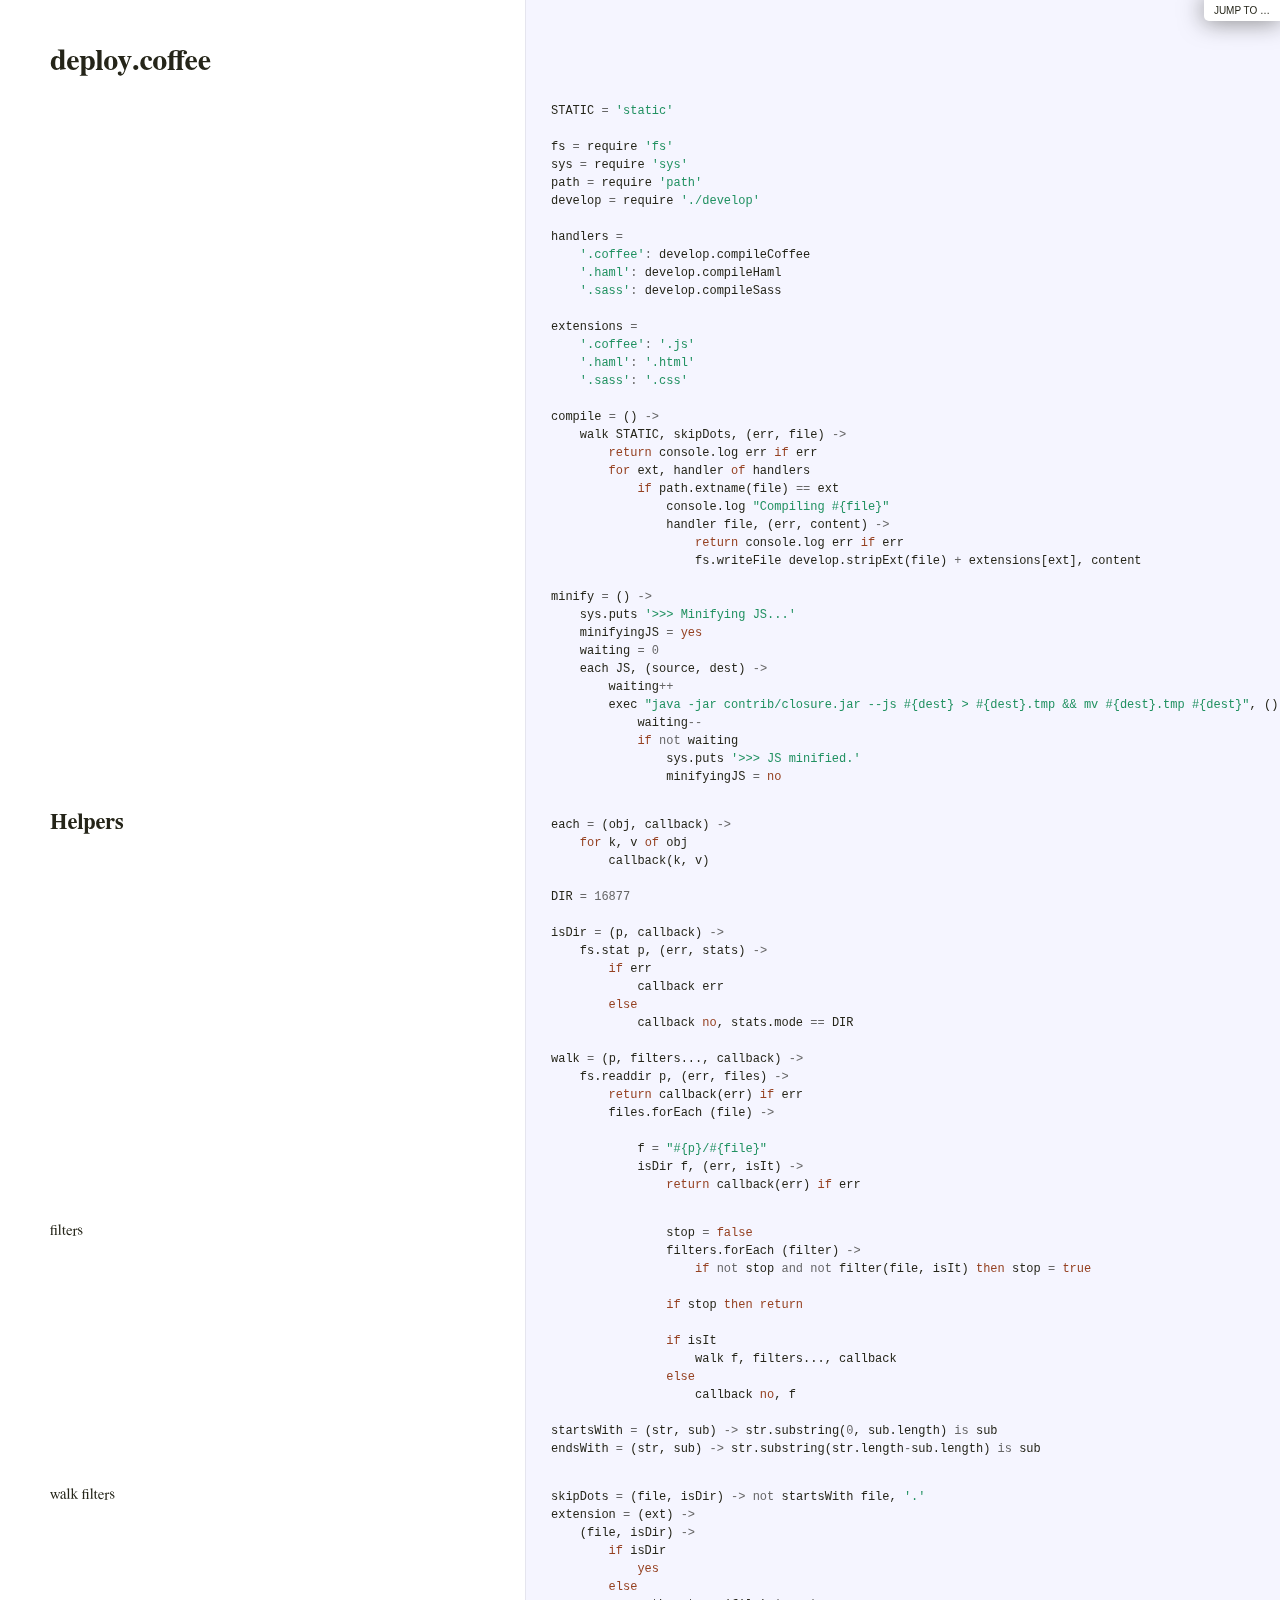
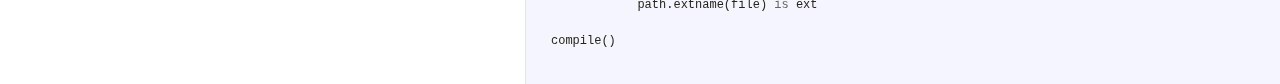
<file: deploy.html>
<!DOCTYPE html>  <html> <head>   <title>deploy.coffee</title>   <meta http-equiv="content-type" content="text/html; charset=UTF-8">   <link rel="stylesheet" media="all" href="docco.css" /> </head> <body>   <div id="container">     <div id="background"></div>            <div id="jump_to">         Jump To &hellip;         <div id="jump_wrapper">           <div id="jump_page">                                           <a class="source" href="deploy.html">                 deploy.coffee               </a>                                           <a class="source" href="develop.html">                 develop.coffee               </a>                        </div>         </div>       </div>          <table cellpadding="0" cellspacing="0">       <thead>         <tr>           <th class="docs">             <h1>               deploy.coffee             </h1>           </th>           <th class="code">           </th>         </tr>       </thead>       <tbody>                               <tr id="section-1">             <td class="docs">               <div class="pilwrap">                 <a class="pilcrow" href="#section-1">&#182;</a>               </div>                            </td>             <td class="code">               <div class="highlight"><pre><span class="nx">STATIC</span> <span class="o">=</span> <span class="s1">&#39;static&#39;</span>

<span class="nx">fs</span> <span class="o">=</span> <span class="nx">require</span> <span class="s1">&#39;fs&#39;</span>
<span class="nx">sys</span> <span class="o">=</span> <span class="nx">require</span> <span class="s1">&#39;sys&#39;</span>
<span class="nx">path</span> <span class="o">=</span> <span class="nx">require</span> <span class="s1">&#39;path&#39;</span>
<span class="nx">develop</span> <span class="o">=</span> <span class="nx">require</span> <span class="s1">&#39;./develop&#39;</span>

<span class="nx">handlers</span> <span class="o">=</span>
    <span class="s1">&#39;.coffee&#39;</span><span class="o">:</span> <span class="nx">develop</span><span class="p">.</span><span class="nx">compileCoffee</span>
    <span class="s1">&#39;.haml&#39;</span><span class="o">:</span> <span class="nx">develop</span><span class="p">.</span><span class="nx">compileHaml</span>
    <span class="s1">&#39;.sass&#39;</span><span class="o">:</span> <span class="nx">develop</span><span class="p">.</span><span class="nx">compileSass</span>

<span class="nx">extensions</span> <span class="o">=</span>
    <span class="s1">&#39;.coffee&#39;</span><span class="o">:</span> <span class="s1">&#39;.js&#39;</span>
    <span class="s1">&#39;.haml&#39;</span><span class="o">:</span> <span class="s1">&#39;.html&#39;</span>
    <span class="s1">&#39;.sass&#39;</span><span class="o">:</span> <span class="s1">&#39;.css&#39;</span>

<span class="nx">compile</span> <span class="o">=</span> <span class="p">()</span> <span class="o">-&gt;</span>
    <span class="nx">walk</span> <span class="nx">STATIC</span><span class="p">,</span> <span class="nx">skipDots</span><span class="p">,</span> <span class="p">(</span><span class="nx">err</span><span class="p">,</span> <span class="nx">file</span><span class="p">)</span> <span class="o">-&gt;</span>
        <span class="k">return</span> <span class="nx">console</span><span class="p">.</span><span class="nx">log</span> <span class="nx">err</span> <span class="k">if</span> <span class="nx">err</span>
        <span class="k">for</span> <span class="nx">ext</span><span class="p">,</span> <span class="nx">handler</span> <span class="k">of</span> <span class="nx">handlers</span>
            <span class="k">if</span> <span class="nx">path</span><span class="p">.</span><span class="nx">extname</span><span class="p">(</span><span class="nx">file</span><span class="p">)</span> <span class="o">==</span> <span class="nx">ext</span>
                <span class="nx">console</span><span class="p">.</span><span class="nx">log</span> <span class="s2">&quot;Compiling #{file}&quot;</span>
                <span class="nx">handler</span> <span class="nx">file</span><span class="p">,</span> <span class="p">(</span><span class="nx">err</span><span class="p">,</span> <span class="nx">content</span><span class="p">)</span> <span class="o">-&gt;</span>
                    <span class="k">return</span> <span class="nx">console</span><span class="p">.</span><span class="nx">log</span> <span class="nx">err</span> <span class="k">if</span> <span class="nx">err</span>
                    <span class="nx">fs</span><span class="p">.</span><span class="nx">writeFile</span> <span class="nx">develop</span><span class="p">.</span><span class="nx">stripExt</span><span class="p">(</span><span class="nx">file</span><span class="p">)</span> <span class="o">+</span> <span class="nx">extensions</span><span class="p">[</span><span class="nx">ext</span><span class="p">],</span> <span class="nx">content</span>

<span class="nx">minify</span> <span class="o">=</span> <span class="p">()</span> <span class="o">-&gt;</span>
    <span class="nx">sys</span><span class="p">.</span><span class="nx">puts</span> <span class="s1">&#39;&gt;&gt;&gt; Minifying JS...&#39;</span>
    <span class="nx">minifyingJS</span> <span class="o">=</span> <span class="kc">yes</span>
    <span class="nx">waiting</span> <span class="o">=</span> <span class="mi">0</span>
    <span class="nx">each</span> <span class="nx">JS</span><span class="p">,</span> <span class="p">(</span><span class="nx">source</span><span class="p">,</span> <span class="nx">dest</span><span class="p">)</span> <span class="o">-&gt;</span>
        <span class="nx">waiting</span><span class="o">++</span>
        <span class="nx">exec</span> <span class="s2">&quot;java -jar contrib/closure.jar --js #{dest} &gt; #{dest}.tmp &amp;&amp; mv #{dest}.tmp #{dest}&quot;</span><span class="p">,</span> <span class="p">()</span> <span class="o">-&gt;</span>
            <span class="nx">waiting</span><span class="o">--</span>
            <span class="k">if</span> <span class="o">not</span> <span class="nx">waiting</span>
                <span class="nx">sys</span><span class="p">.</span><span class="nx">puts</span> <span class="s1">&#39;&gt;&gt;&gt; JS minified.&#39;</span>
                <span class="nx">minifyingJS</span> <span class="o">=</span> <span class="kc">no</span></pre></div>             </td>           </tr>                               <tr id="section-2">             <td class="docs">               <div class="pilwrap">                 <a class="pilcrow" href="#section-2">&#182;</a>               </div>               <h2>Helpers</h2>             </td>             <td class="code">               <div class="highlight"><pre><span class="nx">each</span> <span class="o">=</span> <span class="p">(</span><span class="nx">obj</span><span class="p">,</span> <span class="nx">callback</span><span class="p">)</span> <span class="o">-&gt;</span>
    <span class="k">for</span> <span class="nx">k</span><span class="p">,</span> <span class="nx">v</span> <span class="k">of</span> <span class="nx">obj</span>
        <span class="nx">callback</span><span class="p">(</span><span class="nx">k</span><span class="p">,</span> <span class="nx">v</span><span class="p">)</span>

<span class="nx">DIR</span> <span class="o">=</span> <span class="mi">16877</span>

<span class="nx">isDir</span> <span class="o">=</span> <span class="p">(</span><span class="nx">p</span><span class="p">,</span> <span class="nx">callback</span><span class="p">)</span> <span class="o">-&gt;</span>
    <span class="nx">fs</span><span class="p">.</span><span class="nx">stat</span> <span class="nx">p</span><span class="p">,</span> <span class="p">(</span><span class="nx">err</span><span class="p">,</span> <span class="nx">stats</span><span class="p">)</span> <span class="o">-&gt;</span>
        <span class="k">if</span> <span class="nx">err</span>
            <span class="nx">callback</span> <span class="nx">err</span>
        <span class="k">else</span>
            <span class="nx">callback</span> <span class="kc">no</span><span class="p">,</span> <span class="nx">stats</span><span class="p">.</span><span class="nx">mode</span> <span class="o">==</span> <span class="nx">DIR</span>

<span class="nx">walk</span> <span class="o">=</span> <span class="p">(</span><span class="nx">p</span><span class="p">,</span> <span class="nx">filters</span><span class="p">...,</span> <span class="nx">callback</span><span class="p">)</span> <span class="o">-&gt;</span>
    <span class="nx">fs</span><span class="p">.</span><span class="nx">readdir</span> <span class="nx">p</span><span class="p">,</span> <span class="p">(</span><span class="nx">err</span><span class="p">,</span> <span class="nx">files</span><span class="p">)</span> <span class="o">-&gt;</span>
        <span class="k">return</span> <span class="nx">callback</span><span class="p">(</span><span class="nx">err</span><span class="p">)</span> <span class="k">if</span> <span class="nx">err</span>
        <span class="nx">files</span><span class="p">.</span><span class="nx">forEach</span> <span class="p">(</span><span class="nx">file</span><span class="p">)</span> <span class="o">-&gt;</span>

            <span class="nx">f</span> <span class="o">=</span> <span class="s2">&quot;#{p}/#{file}&quot;</span>
            <span class="nx">isDir</span> <span class="nx">f</span><span class="p">,</span> <span class="p">(</span><span class="nx">err</span><span class="p">,</span> <span class="nx">isIt</span><span class="p">)</span> <span class="o">-&gt;</span>
                <span class="k">return</span> <span class="nx">callback</span><span class="p">(</span><span class="nx">err</span><span class="p">)</span> <span class="k">if</span> <span class="nx">err</span></pre></div>             </td>           </tr>                               <tr id="section-3">             <td class="docs">               <div class="pilwrap">                 <a class="pilcrow" href="#section-3">&#182;</a>               </div>               <p>filters</p>             </td>             <td class="code">               <div class="highlight"><pre>                <span class="nx">stop</span> <span class="o">=</span> <span class="kc">false</span>
                <span class="nx">filters</span><span class="p">.</span><span class="nx">forEach</span> <span class="p">(</span><span class="nx">filter</span><span class="p">)</span> <span class="o">-&gt;</span>
                    <span class="k">if</span> <span class="o">not</span> <span class="nx">stop</span> <span class="o">and</span> <span class="o">not</span> <span class="nx">filter</span><span class="p">(</span><span class="nx">file</span><span class="p">,</span> <span class="nx">isIt</span><span class="p">)</span> <span class="k">then</span> <span class="nx">stop</span> <span class="o">=</span> <span class="kc">true</span>

                <span class="k">if</span> <span class="nx">stop</span> <span class="k">then</span> <span class="k">return</span>

                <span class="k">if</span> <span class="nx">isIt</span>
                    <span class="nx">walk</span> <span class="nx">f</span><span class="p">,</span> <span class="nx">filters</span><span class="p">...,</span> <span class="nx">callback</span>
                <span class="k">else</span>
                    <span class="nx">callback</span> <span class="kc">no</span><span class="p">,</span> <span class="nx">f</span>

<span class="nx">startsWith</span> <span class="o">=</span> <span class="p">(</span><span class="nx">str</span><span class="p">,</span> <span class="nx">sub</span><span class="p">)</span> <span class="o">-&gt;</span> <span class="nx">str</span><span class="p">.</span><span class="nx">substring</span><span class="p">(</span><span class="mi">0</span><span class="p">,</span> <span class="nx">sub</span><span class="p">.</span><span class="nx">length</span><span class="p">)</span> <span class="o">is</span> <span class="nx">sub</span>
<span class="nx">endsWith</span> <span class="o">=</span> <span class="p">(</span><span class="nx">str</span><span class="p">,</span> <span class="nx">sub</span><span class="p">)</span> <span class="o">-&gt;</span> <span class="nx">str</span><span class="p">.</span><span class="nx">substring</span><span class="p">(</span><span class="nx">str</span><span class="p">.</span><span class="nx">length</span><span class="o">-</span><span class="nx">sub</span><span class="p">.</span><span class="nx">length</span><span class="p">)</span> <span class="o">is</span> <span class="nx">sub</span></pre></div>             </td>           </tr>                               <tr id="section-4">             <td class="docs">               <div class="pilwrap">                 <a class="pilcrow" href="#section-4">&#182;</a>               </div>               <p>walk filters</p>             </td>             <td class="code">               <div class="highlight"><pre><span class="nx">skipDots</span> <span class="o">=</span> <span class="p">(</span><span class="nx">file</span><span class="p">,</span> <span class="nx">isDir</span><span class="p">)</span> <span class="o">-&gt;</span> <span class="o">not</span> <span class="nx">startsWith</span> <span class="nx">file</span><span class="p">,</span> <span class="s1">&#39;.&#39;</span>
<span class="nx">extension</span> <span class="o">=</span> <span class="p">(</span><span class="nx">ext</span><span class="p">)</span> <span class="o">-&gt;</span>
    <span class="p">(</span><span class="nx">file</span><span class="p">,</span> <span class="nx">isDir</span><span class="p">)</span> <span class="o">-&gt;</span>
        <span class="k">if</span> <span class="nx">isDir</span>
            <span class="kc">yes</span>
        <span class="k">else</span>
            <span class="nx">path</span><span class="p">.</span><span class="nx">extname</span><span class="p">(</span><span class="nx">file</span><span class="p">)</span> <span class="o">is</span> <span class="nx">ext</span>

<span class="nx">compile</span><span class="p">()</span>

</pre></div>             </td>           </tr>                </tbody>     </table>   </div> </body> </html>
</file>
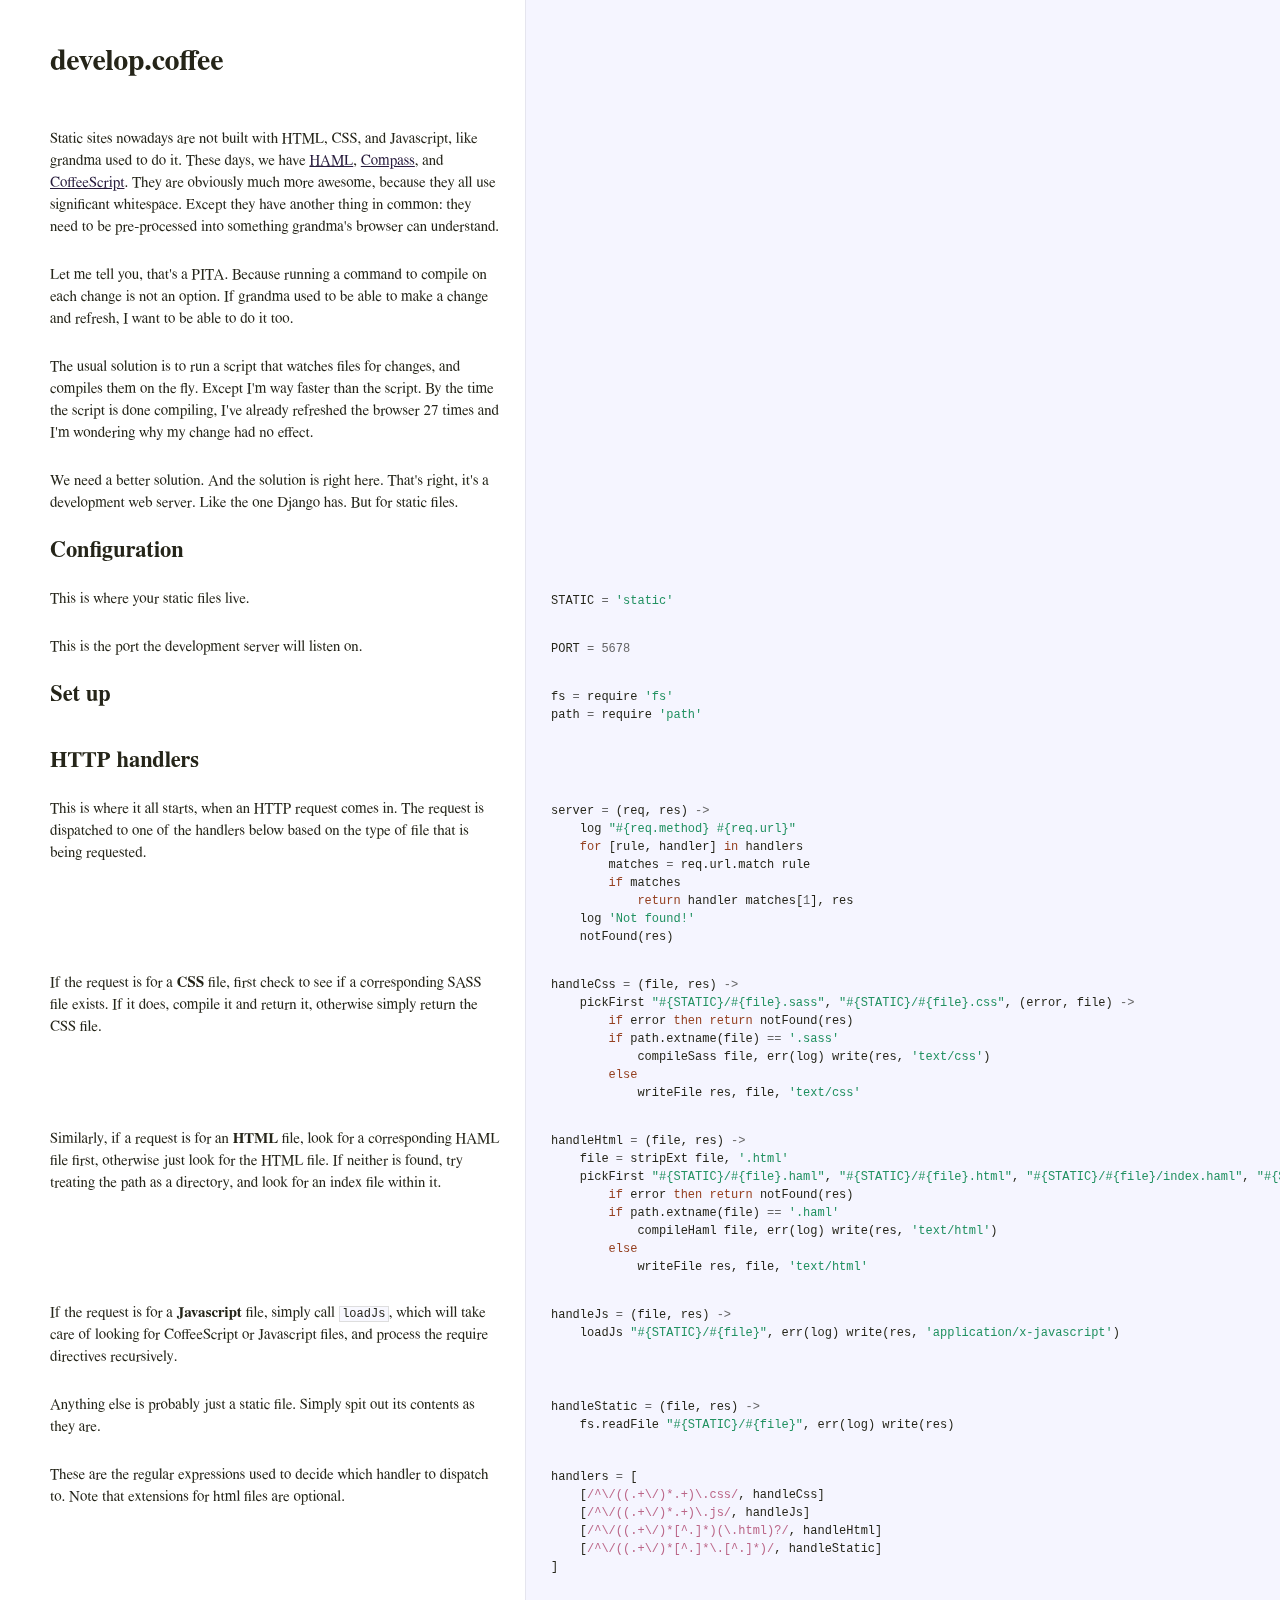
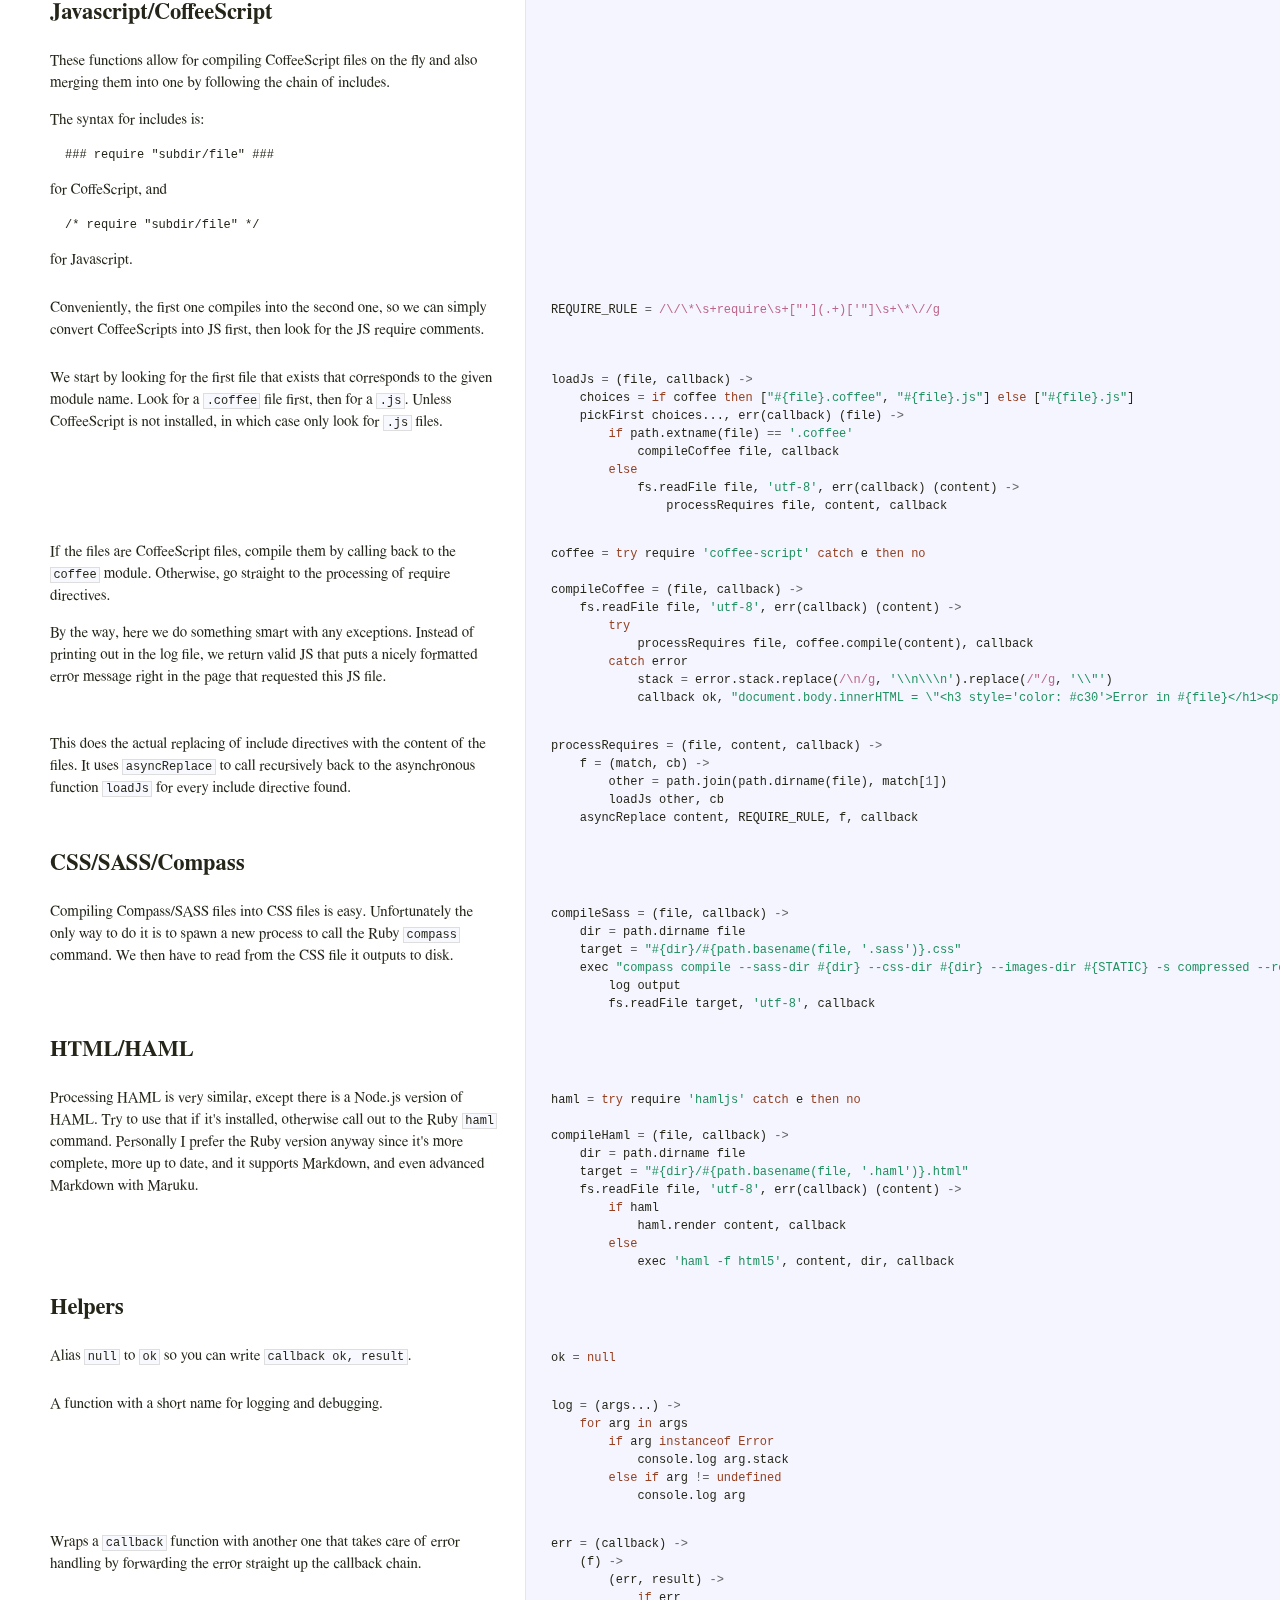
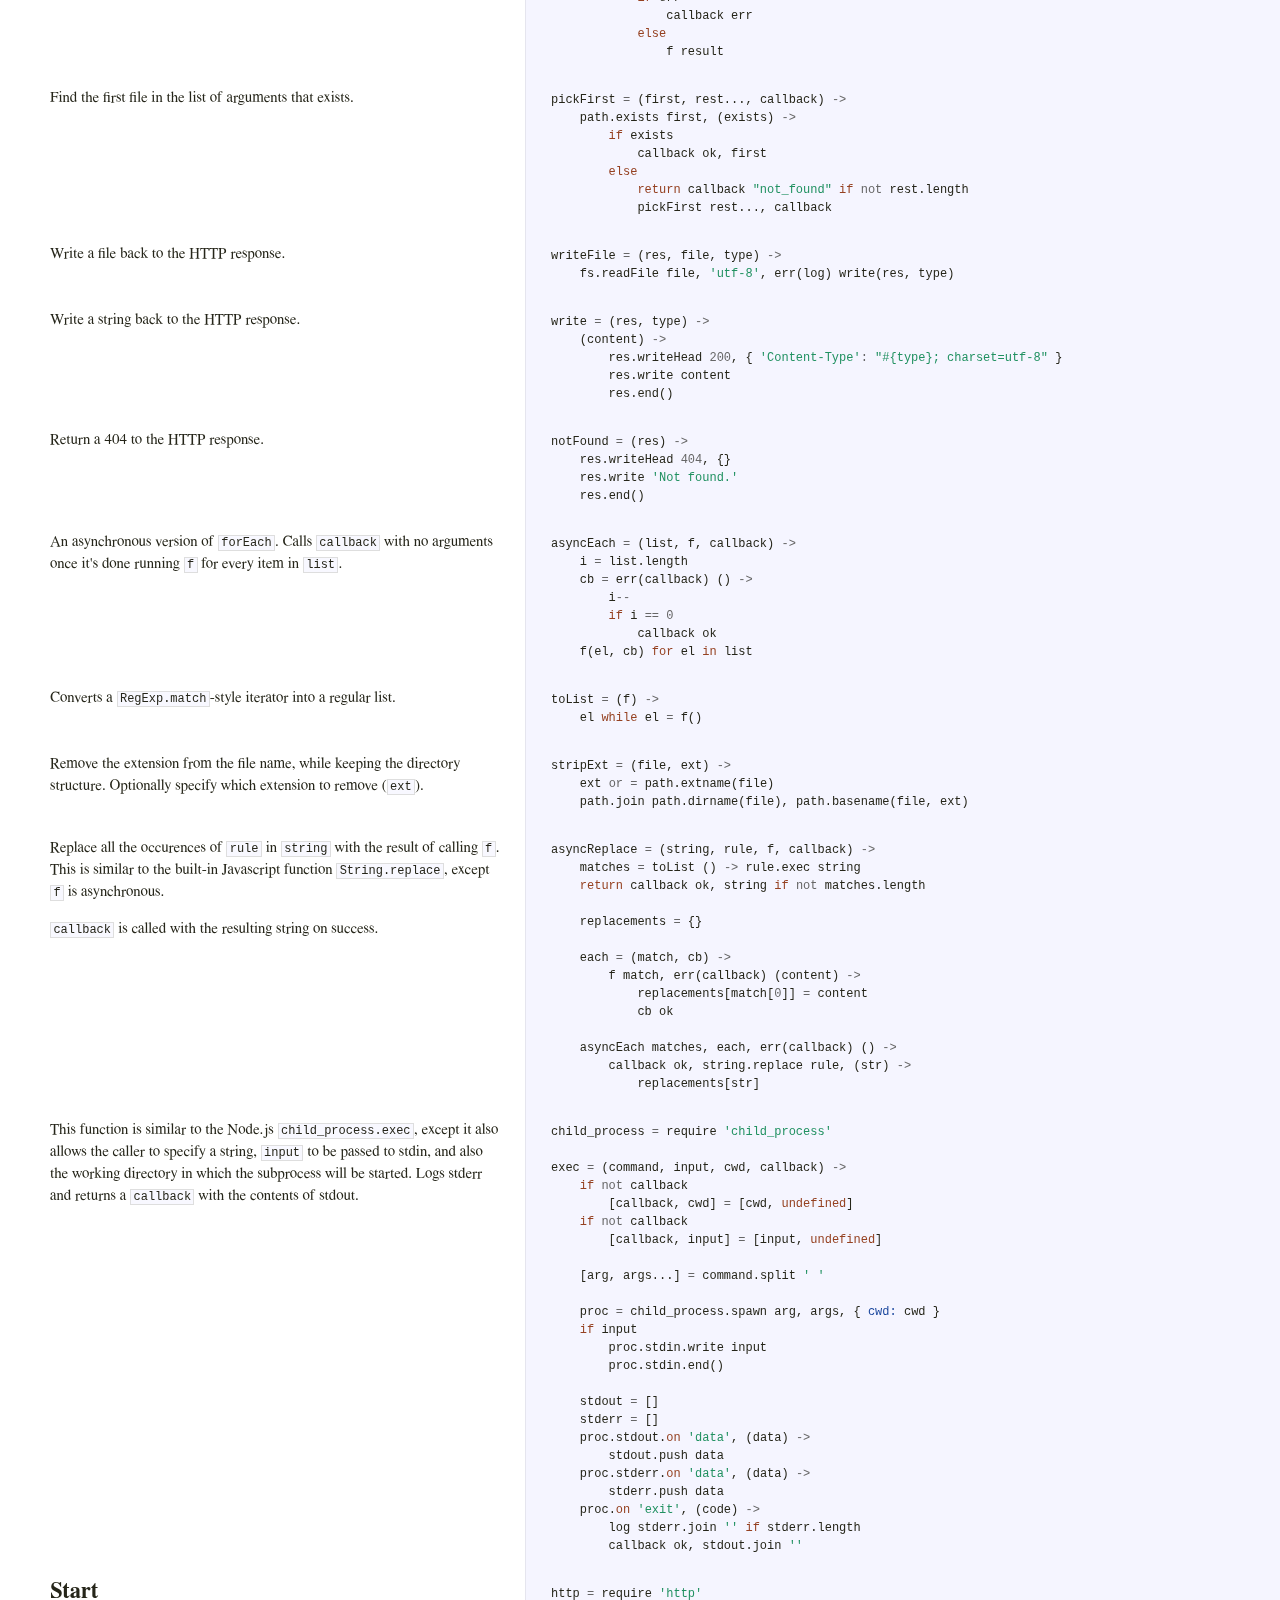
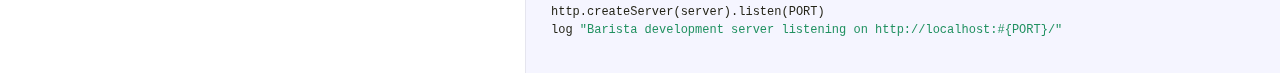
<file: static/docs/develop.html>
<!DOCTYPE html>  <html> <head>   <title>develop.coffee</title>   <meta http-equiv="content-type" content="text/html; charset=UTF-8">   <link rel="stylesheet" media="all" href="docco.css" /> </head> <body>   <div id="container">     <div id="background"></div>          <table cellpadding="0" cellspacing="0">       <thead>         <tr>           <th class="docs">             <h1>               develop.coffee             </h1>           </th>           <th class="code">           </th>         </tr>       </thead>       <tbody>                               <tr id="section-1">             <td class="docs">               <div class="pilwrap">                 <a class="pilcrow" href="#section-1">&#182;</a>               </div>                            </td>             <td class="code">               <div class="highlight"><pre></pre></div>             </td>           </tr>                               <tr id="section-2">             <td class="docs">               <div class="pilwrap">                 <a class="pilcrow" href="#section-2">&#182;</a>               </div>               <p>Static sites nowadays are not built with HTML, CSS, and Javascript,
like grandma used to do it. These days, we have
<a href="http://haml-lang.org/">HAML</a>, <a href="http://compass-style.org/">Compass</a>,
and <a href="http://coffeescript.org/">CoffeeScript</a>. They are obviously
much more awesome, because they all use significant
whitespace. Except they have another thing in common: they need to
be pre-processed into something grandma's browser can understand.</p>             </td>             <td class="code">               <div class="highlight"><pre></pre></div>             </td>           </tr>                               <tr id="section-3">             <td class="docs">               <div class="pilwrap">                 <a class="pilcrow" href="#section-3">&#182;</a>               </div>               <p>Let me tell you, that's a PITA. Because running a command to compile
on each change is not an option. If grandma used to be able to make
a change and refresh, I want to be able to do it too.</p>             </td>             <td class="code">               <div class="highlight"><pre></pre></div>             </td>           </tr>                               <tr id="section-4">             <td class="docs">               <div class="pilwrap">                 <a class="pilcrow" href="#section-4">&#182;</a>               </div>               <p>The usual solution is to run a script that watches files for
changes, and compiles them on the fly. Except I'm way faster than
the script. By the time the script is done compiling, I've already
refreshed the browser 27 times and I'm wondering why my change had
no effect.</p>             </td>             <td class="code">               <div class="highlight"><pre></pre></div>             </td>           </tr>                               <tr id="section-5">             <td class="docs">               <div class="pilwrap">                 <a class="pilcrow" href="#section-5">&#182;</a>               </div>               <p>We need a better solution. And the solution is right here. That's
right, it's a development web server. Like the one Django has. But
for static files.</p>             </td>             <td class="code">               <div class="highlight"><pre></pre></div>             </td>           </tr>                               <tr id="section-6">             <td class="docs">               <div class="pilwrap">                 <a class="pilcrow" href="#section-6">&#182;</a>               </div>               <h2>Configuration</h2>             </td>             <td class="code">               <div class="highlight"><pre></pre></div>             </td>           </tr>                               <tr id="section-7">             <td class="docs">               <div class="pilwrap">                 <a class="pilcrow" href="#section-7">&#182;</a>               </div>               <p>This is where your static files live.</p>             </td>             <td class="code">               <div class="highlight"><pre><span class="nx">STATIC</span> <span class="o">=</span> <span class="s1">&#39;static&#39;</span></pre></div>             </td>           </tr>                               <tr id="section-8">             <td class="docs">               <div class="pilwrap">                 <a class="pilcrow" href="#section-8">&#182;</a>               </div>               <p>This is the port the development server will listen on.</p>             </td>             <td class="code">               <div class="highlight"><pre><span class="nx">PORT</span> <span class="o">=</span> <span class="mi">5678</span></pre></div>             </td>           </tr>                               <tr id="section-9">             <td class="docs">               <div class="pilwrap">                 <a class="pilcrow" href="#section-9">&#182;</a>               </div>               <h2>Set up</h2>             </td>             <td class="code">               <div class="highlight"><pre><span class="nx">fs</span> <span class="o">=</span> <span class="nx">require</span> <span class="s1">&#39;fs&#39;</span>
<span class="nx">path</span> <span class="o">=</span> <span class="nx">require</span> <span class="s1">&#39;path&#39;</span></pre></div>             </td>           </tr>                               <tr id="section-10">             <td class="docs">               <div class="pilwrap">                 <a class="pilcrow" href="#section-10">&#182;</a>               </div>               <h2>HTTP handlers</h2>             </td>             <td class="code">               <div class="highlight"><pre></pre></div>             </td>           </tr>                               <tr id="section-11">             <td class="docs">               <div class="pilwrap">                 <a class="pilcrow" href="#section-11">&#182;</a>               </div>               <p>This is where it all starts, when an HTTP request comes in. The
request is dispatched to one of the handlers below based on the type
of file that is being requested.</p>             </td>             <td class="code">               <div class="highlight"><pre><span class="nx">server</span> <span class="o">=</span> <span class="p">(</span><span class="nx">req</span><span class="p">,</span> <span class="nx">res</span><span class="p">)</span> <span class="o">-&gt;</span>
    <span class="nx">log</span> <span class="s2">&quot;#{req.method} #{req.url}&quot;</span>
    <span class="k">for</span> <span class="p">[</span><span class="nx">rule</span><span class="p">,</span> <span class="nx">handler</span><span class="p">]</span> <span class="k">in</span> <span class="nx">handlers</span>
        <span class="nx">matches</span> <span class="o">=</span> <span class="nx">req</span><span class="p">.</span><span class="nx">url</span><span class="p">.</span><span class="nx">match</span> <span class="nx">rule</span>
        <span class="k">if</span> <span class="nx">matches</span>
            <span class="k">return</span> <span class="nx">handler</span> <span class="nx">matches</span><span class="p">[</span><span class="mi">1</span><span class="p">],</span> <span class="nx">res</span>
    <span class="nx">log</span> <span class="s1">&#39;Not found!&#39;</span>
    <span class="nx">notFound</span><span class="p">(</span><span class="nx">res</span><span class="p">)</span></pre></div>             </td>           </tr>                               <tr id="section-12">             <td class="docs">               <div class="pilwrap">                 <a class="pilcrow" href="#section-12">&#182;</a>               </div>               <p>If the request is for a <strong>CSS</strong> file, first check to see if a
corresponding SASS file exists.  If it does, compile it and return
it, otherwise simply return the CSS file.</p>             </td>             <td class="code">               <div class="highlight"><pre><span class="nx">handleCss</span> <span class="o">=</span> <span class="p">(</span><span class="nx">file</span><span class="p">,</span> <span class="nx">res</span><span class="p">)</span> <span class="o">-&gt;</span>
    <span class="nx">pickFirst</span> <span class="s2">&quot;#{STATIC}/#{file}.sass&quot;</span><span class="p">,</span> <span class="s2">&quot;#{STATIC}/#{file}.css&quot;</span><span class="p">,</span> <span class="p">(</span><span class="nx">error</span><span class="p">,</span> <span class="nx">file</span><span class="p">)</span> <span class="o">-&gt;</span>
        <span class="k">if</span> <span class="nx">error</span> <span class="k">then</span> <span class="k">return</span> <span class="nx">notFound</span><span class="p">(</span><span class="nx">res</span><span class="p">)</span>
        <span class="k">if</span> <span class="nx">path</span><span class="p">.</span><span class="nx">extname</span><span class="p">(</span><span class="nx">file</span><span class="p">)</span> <span class="o">==</span> <span class="s1">&#39;.sass&#39;</span>
            <span class="nx">compileSass</span> <span class="nx">file</span><span class="p">,</span> <span class="nx">err</span><span class="p">(</span><span class="nx">log</span><span class="p">)</span> <span class="nx">write</span><span class="p">(</span><span class="nx">res</span><span class="p">,</span> <span class="s1">&#39;text/css&#39;</span><span class="p">)</span>
        <span class="k">else</span>
            <span class="nx">writeFile</span> <span class="nx">res</span><span class="p">,</span> <span class="nx">file</span><span class="p">,</span> <span class="s1">&#39;text/css&#39;</span></pre></div>             </td>           </tr>                               <tr id="section-13">             <td class="docs">               <div class="pilwrap">                 <a class="pilcrow" href="#section-13">&#182;</a>               </div>               <p>Similarly, if a request is for an <strong>HTML</strong> file, look for a
corresponding HAML file first, otherwise just look for the HTML
file. If neither is found, try treating the path as a directory, and
look for an index file within it.</p>             </td>             <td class="code">               <div class="highlight"><pre><span class="nx">handleHtml</span> <span class="o">=</span> <span class="p">(</span><span class="nx">file</span><span class="p">,</span> <span class="nx">res</span><span class="p">)</span> <span class="o">-&gt;</span>
    <span class="nx">file</span> <span class="o">=</span> <span class="nx">stripExt</span> <span class="nx">file</span><span class="p">,</span> <span class="s1">&#39;.html&#39;</span>
    <span class="nx">pickFirst</span> <span class="s2">&quot;#{STATIC}/#{file}.haml&quot;</span><span class="p">,</span> <span class="s2">&quot;#{STATIC}/#{file}.html&quot;</span><span class="p">,</span> <span class="s2">&quot;#{STATIC}/#{file}/index.haml&quot;</span><span class="p">,</span> <span class="s2">&quot;#{STATIC}/#{file}/index.html&quot;</span><span class="p">,</span> <span class="p">(</span><span class="nx">error</span><span class="p">,</span> <span class="nx">file</span><span class="p">)</span> <span class="o">-&gt;</span>
        <span class="k">if</span> <span class="nx">error</span> <span class="k">then</span> <span class="k">return</span> <span class="nx">notFound</span><span class="p">(</span><span class="nx">res</span><span class="p">)</span>
        <span class="k">if</span> <span class="nx">path</span><span class="p">.</span><span class="nx">extname</span><span class="p">(</span><span class="nx">file</span><span class="p">)</span> <span class="o">==</span> <span class="s1">&#39;.haml&#39;</span>
            <span class="nx">compileHaml</span> <span class="nx">file</span><span class="p">,</span> <span class="nx">err</span><span class="p">(</span><span class="nx">log</span><span class="p">)</span> <span class="nx">write</span><span class="p">(</span><span class="nx">res</span><span class="p">,</span> <span class="s1">&#39;text/html&#39;</span><span class="p">)</span>
        <span class="k">else</span>
            <span class="nx">writeFile</span> <span class="nx">res</span><span class="p">,</span> <span class="nx">file</span><span class="p">,</span> <span class="s1">&#39;text/html&#39;</span></pre></div>             </td>           </tr>                               <tr id="section-14">             <td class="docs">               <div class="pilwrap">                 <a class="pilcrow" href="#section-14">&#182;</a>               </div>               <p>If the request is for a <strong>Javascript</strong> file, simply call <code>loadJs</code>, which
will take care of looking for CoffeeScript or Javascript files, and
process the require directives recursively.</p>             </td>             <td class="code">               <div class="highlight"><pre><span class="nx">handleJs</span> <span class="o">=</span> <span class="p">(</span><span class="nx">file</span><span class="p">,</span> <span class="nx">res</span><span class="p">)</span> <span class="o">-&gt;</span>
    <span class="nx">loadJs</span> <span class="s2">&quot;#{STATIC}/#{file}&quot;</span><span class="p">,</span> <span class="nx">err</span><span class="p">(</span><span class="nx">log</span><span class="p">)</span> <span class="nx">write</span><span class="p">(</span><span class="nx">res</span><span class="p">,</span> <span class="s1">&#39;application/x-javascript&#39;</span><span class="p">)</span></pre></div>             </td>           </tr>                               <tr id="section-15">             <td class="docs">               <div class="pilwrap">                 <a class="pilcrow" href="#section-15">&#182;</a>               </div>               <p>Anything else is probably just a static file. Simply spit out its
contents as they are.</p>             </td>             <td class="code">               <div class="highlight"><pre><span class="nx">handleStatic</span> <span class="o">=</span> <span class="p">(</span><span class="nx">file</span><span class="p">,</span> <span class="nx">res</span><span class="p">)</span> <span class="o">-&gt;</span>
    <span class="nx">fs</span><span class="p">.</span><span class="nx">readFile</span> <span class="s2">&quot;#{STATIC}/#{file}&quot;</span><span class="p">,</span> <span class="nx">err</span><span class="p">(</span><span class="nx">log</span><span class="p">)</span> <span class="nx">write</span><span class="p">(</span><span class="nx">res</span><span class="p">)</span></pre></div>             </td>           </tr>                               <tr id="section-16">             <td class="docs">               <div class="pilwrap">                 <a class="pilcrow" href="#section-16">&#182;</a>               </div>               <p>These are the regular expressions used to decide which handler to
dispatch to. Note that extensions for html files are optional.</p>             </td>             <td class="code">               <div class="highlight"><pre><span class="nx">handlers</span> <span class="o">=</span> <span class="p">[</span>
    <span class="p">[</span><span class="sr">/^\/((.+\/)*.+)\.css/</span><span class="p">,</span> <span class="nx">handleCss</span><span class="p">]</span>
    <span class="p">[</span><span class="sr">/^\/((.+\/)*.+)\.js/</span><span class="p">,</span> <span class="nx">handleJs</span><span class="p">]</span>
    <span class="p">[</span><span class="sr">/^\/((.+\/)*[^.]*)(\.html)?/</span><span class="p">,</span> <span class="nx">handleHtml</span><span class="p">]</span>
    <span class="p">[</span><span class="sr">/^\/((.+\/)*[^.]*\.[^.]*)/</span><span class="p">,</span> <span class="nx">handleStatic</span><span class="p">]</span>
<span class="p">]</span></pre></div>             </td>           </tr>                               <tr id="section-17">             <td class="docs">               <div class="pilwrap">                 <a class="pilcrow" href="#section-17">&#182;</a>               </div>               <h2>Javascript/CoffeeScript</h2>             </td>             <td class="code">               <div class="highlight"><pre></pre></div>             </td>           </tr>                               <tr id="section-18">             <td class="docs">               <div class="pilwrap">                 <a class="pilcrow" href="#section-18">&#182;</a>               </div>               <p>These functions allow for compiling CoffeeScript files on the fly
and also merging them into one by following the chain of includes.</p>

<p>The syntax for includes is:</p>

<pre><code>### require "subdir/file" ###
</code></pre>

<p>for CoffeScript, and</p>

<pre><code>/* require "subdir/file" */
</code></pre>

<p>for Javascript.</p>             </td>             <td class="code">               <div class="highlight"><pre></pre></div>             </td>           </tr>                               <tr id="section-19">             <td class="docs">               <div class="pilwrap">                 <a class="pilcrow" href="#section-19">&#182;</a>               </div>               <p>Conveniently, the first one compiles into the second one, so we can
simply convert CoffeeScripts into JS first, then look for the JS
require comments.</p>             </td>             <td class="code">               <div class="highlight"><pre><span class="nx">REQUIRE_RULE</span> <span class="o">=</span> <span class="sr">/\/\*\s+require\s+[&quot;&#39;](.+)[&#39;&quot;]\s+\*\//g</span></pre></div>             </td>           </tr>                               <tr id="section-20">             <td class="docs">               <div class="pilwrap">                 <a class="pilcrow" href="#section-20">&#182;</a>               </div>               <p>We start by looking for the first file that exists that corresponds
to the given module name. Look for a <code>.coffee</code> file first, then for
a <code>.js</code>. Unless CoffeeScript is not installed, in which case only
look for <code>.js</code> files.</p>             </td>             <td class="code">               <div class="highlight"><pre><span class="nx">loadJs</span> <span class="o">=</span> <span class="p">(</span><span class="nx">file</span><span class="p">,</span> <span class="nx">callback</span><span class="p">)</span> <span class="o">-&gt;</span>
    <span class="nx">choices</span> <span class="o">=</span> <span class="k">if</span> <span class="nx">coffee</span> <span class="k">then</span> <span class="p">[</span><span class="s2">&quot;#{file}.coffee&quot;</span><span class="p">,</span> <span class="s2">&quot;#{file}.js&quot;</span><span class="p">]</span> <span class="k">else</span> <span class="p">[</span><span class="s2">&quot;#{file}.js&quot;</span><span class="p">]</span>
    <span class="nx">pickFirst</span> <span class="nx">choices</span><span class="p">...,</span> <span class="nx">err</span><span class="p">(</span><span class="nx">callback</span><span class="p">)</span> <span class="p">(</span><span class="nx">file</span><span class="p">)</span> <span class="o">-&gt;</span>
        <span class="k">if</span> <span class="nx">path</span><span class="p">.</span><span class="nx">extname</span><span class="p">(</span><span class="nx">file</span><span class="p">)</span> <span class="o">==</span> <span class="s1">&#39;.coffee&#39;</span>
            <span class="nx">compileCoffee</span> <span class="nx">file</span><span class="p">,</span> <span class="nx">callback</span>
        <span class="k">else</span>
            <span class="nx">fs</span><span class="p">.</span><span class="nx">readFile</span> <span class="nx">file</span><span class="p">,</span> <span class="s1">&#39;utf-8&#39;</span><span class="p">,</span> <span class="nx">err</span><span class="p">(</span><span class="nx">callback</span><span class="p">)</span> <span class="p">(</span><span class="nx">content</span><span class="p">)</span> <span class="o">-&gt;</span>
                <span class="nx">processRequires</span> <span class="nx">file</span><span class="p">,</span> <span class="nx">content</span><span class="p">,</span> <span class="nx">callback</span></pre></div>             </td>           </tr>                               <tr id="section-21">             <td class="docs">               <div class="pilwrap">                 <a class="pilcrow" href="#section-21">&#182;</a>               </div>               <p>If the files are CoffeeScript files, compile them by calling back to
the <code>coffee</code> module. Otherwise, go straight to the processing of
require directives.</p>

<p>By the way, here we do something smart with any exceptions. Instead
of printing out in the log file, we return valid JS that puts a
nicely formatted error message right in the page that requested this
JS file.</p>             </td>             <td class="code">               <div class="highlight"><pre><span class="nx">coffee</span> <span class="o">=</span> <span class="k">try</span> <span class="nx">require</span> <span class="s1">&#39;coffee-script&#39;</span> <span class="k">catch</span> <span class="nx">e</span> <span class="k">then</span> <span class="kc">no</span>

<span class="nx">compileCoffee</span> <span class="o">=</span> <span class="p">(</span><span class="nx">file</span><span class="p">,</span> <span class="nx">callback</span><span class="p">)</span> <span class="o">-&gt;</span>
    <span class="nx">fs</span><span class="p">.</span><span class="nx">readFile</span> <span class="nx">file</span><span class="p">,</span> <span class="s1">&#39;utf-8&#39;</span><span class="p">,</span> <span class="nx">err</span><span class="p">(</span><span class="nx">callback</span><span class="p">)</span> <span class="p">(</span><span class="nx">content</span><span class="p">)</span> <span class="o">-&gt;</span>
        <span class="k">try</span>
            <span class="nx">processRequires</span> <span class="nx">file</span><span class="p">,</span> <span class="nx">coffee</span><span class="p">.</span><span class="nx">compile</span><span class="p">(</span><span class="nx">content</span><span class="p">),</span> <span class="nx">callback</span>
        <span class="k">catch</span> <span class="nx">error</span>
            <span class="nx">stack</span> <span class="o">=</span> <span class="nx">error</span><span class="p">.</span><span class="nx">stack</span><span class="p">.</span><span class="nx">replace</span><span class="p">(</span><span class="sr">/\n/g</span><span class="p">,</span> <span class="s1">&#39;\\n\\\n&#39;</span><span class="p">).</span><span class="nx">replace</span><span class="p">(</span><span class="sr">/&quot;/g</span><span class="p">,</span> <span class="s1">&#39;\\&quot;&#39;</span><span class="p">)</span>
            <span class="nx">callback</span> <span class="nx">ok</span><span class="p">,</span> <span class="s2">&quot;document.body.innerHTML = \&quot;&lt;h3 style=&#39;color: #c30&#39;&gt;Error in #{file}&lt;/h1&gt;&lt;pre&gt;#{stack}&lt;/pre&gt;\&quot;&quot;</span></pre></div>             </td>           </tr>                               <tr id="section-22">             <td class="docs">               <div class="pilwrap">                 <a class="pilcrow" href="#section-22">&#182;</a>               </div>               <p>This does the actual replacing of include directives with the
content of the files. It uses <code>asyncReplace</code> to call recursively
back to the asynchronous function <code>loadJs</code> for every include
directive found.</p>             </td>             <td class="code">               <div class="highlight"><pre><span class="nx">processRequires</span> <span class="o">=</span> <span class="p">(</span><span class="nx">file</span><span class="p">,</span> <span class="nx">content</span><span class="p">,</span> <span class="nx">callback</span><span class="p">)</span> <span class="o">-&gt;</span>
    <span class="nx">f</span> <span class="o">=</span> <span class="p">(</span><span class="nx">match</span><span class="p">,</span> <span class="nx">cb</span><span class="p">)</span> <span class="o">-&gt;</span>
        <span class="nx">other</span> <span class="o">=</span> <span class="nx">path</span><span class="p">.</span><span class="nx">join</span><span class="p">(</span><span class="nx">path</span><span class="p">.</span><span class="nx">dirname</span><span class="p">(</span><span class="nx">file</span><span class="p">),</span> <span class="nx">match</span><span class="p">[</span><span class="mi">1</span><span class="p">])</span>
        <span class="nx">loadJs</span> <span class="nx">other</span><span class="p">,</span> <span class="nx">cb</span>
    <span class="nx">asyncReplace</span> <span class="nx">content</span><span class="p">,</span> <span class="nx">REQUIRE_RULE</span><span class="p">,</span> <span class="nx">f</span><span class="p">,</span> <span class="nx">callback</span></pre></div>             </td>           </tr>                               <tr id="section-23">             <td class="docs">               <div class="pilwrap">                 <a class="pilcrow" href="#section-23">&#182;</a>               </div>               <h2>CSS/SASS/Compass</h2>             </td>             <td class="code">               <div class="highlight"><pre></pre></div>             </td>           </tr>                               <tr id="section-24">             <td class="docs">               <div class="pilwrap">                 <a class="pilcrow" href="#section-24">&#182;</a>               </div>               <p>Compiling Compass/SASS files into CSS files is easy. Unfortunately
the only way to do it is to spawn a new process to call the Ruby
<code>compass</code> command. We then have to read from the CSS file it outputs
to disk.</p>             </td>             <td class="code">               <div class="highlight"><pre><span class="nx">compileSass</span> <span class="o">=</span> <span class="p">(</span><span class="nx">file</span><span class="p">,</span> <span class="nx">callback</span><span class="p">)</span> <span class="o">-&gt;</span>
    <span class="nx">dir</span> <span class="o">=</span> <span class="nx">path</span><span class="p">.</span><span class="nx">dirname</span> <span class="nx">file</span>
    <span class="nx">target</span> <span class="o">=</span> <span class="s2">&quot;#{dir}/#{path.basename(file, &#39;.sass&#39;)}.css&quot;</span>
    <span class="nx">exec</span> <span class="s2">&quot;compass compile --sass-dir #{dir} --css-dir #{dir} --images-dir #{STATIC} -s compressed --relative-assets #{file}&quot;</span><span class="p">,</span> <span class="s1">&#39;&#39;</span><span class="p">,</span> <span class="s1">&#39;.&#39;</span><span class="p">,</span> <span class="nx">err</span><span class="p">(</span><span class="nx">callback</span><span class="p">)</span> <span class="p">(</span><span class="nx">output</span><span class="p">)</span> <span class="o">-&gt;</span>
        <span class="nx">log</span> <span class="nx">output</span>
        <span class="nx">fs</span><span class="p">.</span><span class="nx">readFile</span> <span class="nx">target</span><span class="p">,</span> <span class="s1">&#39;utf-8&#39;</span><span class="p">,</span> <span class="nx">callback</span></pre></div>             </td>           </tr>                               <tr id="section-25">             <td class="docs">               <div class="pilwrap">                 <a class="pilcrow" href="#section-25">&#182;</a>               </div>               <h2>HTML/HAML</h2>             </td>             <td class="code">               <div class="highlight"><pre></pre></div>             </td>           </tr>                               <tr id="section-26">             <td class="docs">               <div class="pilwrap">                 <a class="pilcrow" href="#section-26">&#182;</a>               </div>               <p>Processing HAML is very similar, except there is a Node.js version
of HAML. Try to use that if it's installed, otherwise call out to
the Ruby <code>haml</code> command. Personally I prefer the Ruby version anyway
since it's more complete, more up to date, and it supports Markdown,
and even advanced Markdown with Maruku.</p>             </td>             <td class="code">               <div class="highlight"><pre><span class="nx">haml</span> <span class="o">=</span> <span class="k">try</span> <span class="nx">require</span> <span class="s1">&#39;hamljs&#39;</span> <span class="k">catch</span> <span class="nx">e</span> <span class="k">then</span> <span class="kc">no</span>

<span class="nx">compileHaml</span> <span class="o">=</span> <span class="p">(</span><span class="nx">file</span><span class="p">,</span> <span class="nx">callback</span><span class="p">)</span> <span class="o">-&gt;</span>
    <span class="nx">dir</span> <span class="o">=</span> <span class="nx">path</span><span class="p">.</span><span class="nx">dirname</span> <span class="nx">file</span>
    <span class="nx">target</span> <span class="o">=</span> <span class="s2">&quot;#{dir}/#{path.basename(file, &#39;.haml&#39;)}.html&quot;</span>
    <span class="nx">fs</span><span class="p">.</span><span class="nx">readFile</span> <span class="nx">file</span><span class="p">,</span> <span class="s1">&#39;utf-8&#39;</span><span class="p">,</span> <span class="nx">err</span><span class="p">(</span><span class="nx">callback</span><span class="p">)</span> <span class="p">(</span><span class="nx">content</span><span class="p">)</span> <span class="o">-&gt;</span>
        <span class="k">if</span> <span class="nx">haml</span>
            <span class="nx">haml</span><span class="p">.</span><span class="nx">render</span> <span class="nx">content</span><span class="p">,</span> <span class="nx">callback</span>
        <span class="k">else</span>
            <span class="nx">exec</span> <span class="s1">&#39;haml -f html5&#39;</span><span class="p">,</span> <span class="nx">content</span><span class="p">,</span> <span class="nx">dir</span><span class="p">,</span> <span class="nx">callback</span></pre></div>             </td>           </tr>                               <tr id="section-27">             <td class="docs">               <div class="pilwrap">                 <a class="pilcrow" href="#section-27">&#182;</a>               </div>               <h2>Helpers</h2>             </td>             <td class="code">               <div class="highlight"><pre></pre></div>             </td>           </tr>                               <tr id="section-28">             <td class="docs">               <div class="pilwrap">                 <a class="pilcrow" href="#section-28">&#182;</a>               </div>               <p>Alias <code>null</code> to <code>ok</code> so you can write <code>callback ok, result</code>.</p>             </td>             <td class="code">               <div class="highlight"><pre><span class="nx">ok</span> <span class="o">=</span> <span class="kc">null</span></pre></div>             </td>           </tr>                               <tr id="section-29">             <td class="docs">               <div class="pilwrap">                 <a class="pilcrow" href="#section-29">&#182;</a>               </div>               <p>A function with a short name for logging and debugging.</p>             </td>             <td class="code">               <div class="highlight"><pre><span class="nx">log</span> <span class="o">=</span> <span class="p">(</span><span class="nx">args</span><span class="p">...)</span> <span class="o">-&gt;</span>
    <span class="k">for</span> <span class="nx">arg</span> <span class="k">in</span> <span class="nx">args</span>
        <span class="k">if</span> <span class="nx">arg</span> <span class="k">instanceof</span> <span class="nb">Error</span>
            <span class="nx">console</span><span class="p">.</span><span class="nx">log</span> <span class="nx">arg</span><span class="p">.</span><span class="nx">stack</span>
        <span class="k">else</span> <span class="k">if</span> <span class="nx">arg</span> <span class="o">!=</span> <span class="kc">undefined</span>
            <span class="nx">console</span><span class="p">.</span><span class="nx">log</span> <span class="nx">arg</span></pre></div>             </td>           </tr>                               <tr id="section-30">             <td class="docs">               <div class="pilwrap">                 <a class="pilcrow" href="#section-30">&#182;</a>               </div>               <p>Wraps a <code>callback</code> function with another one that takes care of
error handling by forwarding the error straight up the callback
chain.</p>             </td>             <td class="code">               <div class="highlight"><pre><span class="nx">err</span> <span class="o">=</span> <span class="p">(</span><span class="nx">callback</span><span class="p">)</span> <span class="o">-&gt;</span>
    <span class="p">(</span><span class="nx">f</span><span class="p">)</span> <span class="o">-&gt;</span>
        <span class="p">(</span><span class="nx">err</span><span class="p">,</span> <span class="nx">result</span><span class="p">)</span> <span class="o">-&gt;</span>
            <span class="k">if</span> <span class="nx">err</span>
                <span class="nx">callback</span> <span class="nx">err</span>
            <span class="k">else</span>
                <span class="nx">f</span> <span class="nx">result</span></pre></div>             </td>           </tr>                               <tr id="section-31">             <td class="docs">               <div class="pilwrap">                 <a class="pilcrow" href="#section-31">&#182;</a>               </div>               <p>Find the first file in the list of arguments that exists.</p>             </td>             <td class="code">               <div class="highlight"><pre><span class="nx">pickFirst</span> <span class="o">=</span> <span class="p">(</span><span class="nx">first</span><span class="p">,</span> <span class="nx">rest</span><span class="p">...,</span> <span class="nx">callback</span><span class="p">)</span> <span class="o">-&gt;</span>
    <span class="nx">path</span><span class="p">.</span><span class="nx">exists</span> <span class="nx">first</span><span class="p">,</span> <span class="p">(</span><span class="nx">exists</span><span class="p">)</span> <span class="o">-&gt;</span>
        <span class="k">if</span> <span class="nx">exists</span>
            <span class="nx">callback</span> <span class="nx">ok</span><span class="p">,</span> <span class="nx">first</span>
        <span class="k">else</span>
            <span class="k">return</span> <span class="nx">callback</span> <span class="s2">&quot;not_found&quot;</span> <span class="k">if</span> <span class="o">not</span> <span class="nx">rest</span><span class="p">.</span><span class="nx">length</span>
            <span class="nx">pickFirst</span> <span class="nx">rest</span><span class="p">...,</span> <span class="nx">callback</span></pre></div>             </td>           </tr>                               <tr id="section-32">             <td class="docs">               <div class="pilwrap">                 <a class="pilcrow" href="#section-32">&#182;</a>               </div>               <p>Write a file back to the HTTP response.</p>             </td>             <td class="code">               <div class="highlight"><pre><span class="nx">writeFile</span> <span class="o">=</span> <span class="p">(</span><span class="nx">res</span><span class="p">,</span> <span class="nx">file</span><span class="p">,</span> <span class="nx">type</span><span class="p">)</span> <span class="o">-&gt;</span>
    <span class="nx">fs</span><span class="p">.</span><span class="nx">readFile</span> <span class="nx">file</span><span class="p">,</span> <span class="s1">&#39;utf-8&#39;</span><span class="p">,</span> <span class="nx">err</span><span class="p">(</span><span class="nx">log</span><span class="p">)</span> <span class="nx">write</span><span class="p">(</span><span class="nx">res</span><span class="p">,</span> <span class="nx">type</span><span class="p">)</span></pre></div>             </td>           </tr>                               <tr id="section-33">             <td class="docs">               <div class="pilwrap">                 <a class="pilcrow" href="#section-33">&#182;</a>               </div>               <p>Write a string back to the HTTP response.</p>             </td>             <td class="code">               <div class="highlight"><pre><span class="nx">write</span> <span class="o">=</span> <span class="p">(</span><span class="nx">res</span><span class="p">,</span> <span class="nx">type</span><span class="p">)</span> <span class="o">-&gt;</span>
    <span class="p">(</span><span class="nx">content</span><span class="p">)</span> <span class="o">-&gt;</span>
        <span class="nx">res</span><span class="p">.</span><span class="nx">writeHead</span> <span class="mi">200</span><span class="p">,</span> <span class="p">{</span> <span class="s1">&#39;Content-Type&#39;</span><span class="o">:</span> <span class="s2">&quot;#{type}; charset=utf-8&quot;</span> <span class="p">}</span>
        <span class="nx">res</span><span class="p">.</span><span class="nx">write</span> <span class="nx">content</span>
        <span class="nx">res</span><span class="p">.</span><span class="nx">end</span><span class="p">()</span></pre></div>             </td>           </tr>                               <tr id="section-34">             <td class="docs">               <div class="pilwrap">                 <a class="pilcrow" href="#section-34">&#182;</a>               </div>               <p>Return a 404 to the HTTP response.</p>             </td>             <td class="code">               <div class="highlight"><pre><span class="nx">notFound</span> <span class="o">=</span> <span class="p">(</span><span class="nx">res</span><span class="p">)</span> <span class="o">-&gt;</span>
    <span class="nx">res</span><span class="p">.</span><span class="nx">writeHead</span> <span class="mi">404</span><span class="p">,</span> <span class="p">{}</span>
    <span class="nx">res</span><span class="p">.</span><span class="nx">write</span> <span class="s1">&#39;Not found.&#39;</span>
    <span class="nx">res</span><span class="p">.</span><span class="nx">end</span><span class="p">()</span></pre></div>             </td>           </tr>                               <tr id="section-35">             <td class="docs">               <div class="pilwrap">                 <a class="pilcrow" href="#section-35">&#182;</a>               </div>               <p>An asynchronous version of <code>forEach</code>. Calls <code>callback</code> with no
arguments once it's done running <code>f</code> for every item in <code>list</code>.</p>             </td>             <td class="code">               <div class="highlight"><pre><span class="nx">asyncEach</span> <span class="o">=</span> <span class="p">(</span><span class="nx">list</span><span class="p">,</span> <span class="nx">f</span><span class="p">,</span> <span class="nx">callback</span><span class="p">)</span> <span class="o">-&gt;</span>
    <span class="nx">i</span> <span class="o">=</span> <span class="nx">list</span><span class="p">.</span><span class="nx">length</span>
    <span class="nx">cb</span> <span class="o">=</span> <span class="nx">err</span><span class="p">(</span><span class="nx">callback</span><span class="p">)</span> <span class="p">()</span> <span class="o">-&gt;</span>
        <span class="nx">i</span><span class="o">--</span>
        <span class="k">if</span> <span class="nx">i</span> <span class="o">==</span> <span class="mi">0</span>
            <span class="nx">callback</span> <span class="nx">ok</span>
    <span class="nx">f</span><span class="p">(</span><span class="nx">el</span><span class="p">,</span> <span class="nx">cb</span><span class="p">)</span> <span class="k">for</span> <span class="nx">el</span> <span class="k">in</span> <span class="nx">list</span></pre></div>             </td>           </tr>                               <tr id="section-36">             <td class="docs">               <div class="pilwrap">                 <a class="pilcrow" href="#section-36">&#182;</a>               </div>               <p>Converts a <code>RegExp.match</code>-style iterator into a regular list.</p>             </td>             <td class="code">               <div class="highlight"><pre><span class="nx">toList</span> <span class="o">=</span> <span class="p">(</span><span class="nx">f</span><span class="p">)</span> <span class="o">-&gt;</span>
    <span class="nx">el</span> <span class="k">while</span> <span class="nx">el</span> <span class="o">=</span> <span class="nx">f</span><span class="p">()</span></pre></div>             </td>           </tr>                               <tr id="section-37">             <td class="docs">               <div class="pilwrap">                 <a class="pilcrow" href="#section-37">&#182;</a>               </div>               <p>Remove the extension from the file name, while keeping the directory
structure. Optionally specify which extension to remove (<code>ext</code>).</p>             </td>             <td class="code">               <div class="highlight"><pre><span class="nx">stripExt</span> <span class="o">=</span> <span class="p">(</span><span class="nx">file</span><span class="p">,</span> <span class="nx">ext</span><span class="p">)</span> <span class="o">-&gt;</span>
    <span class="nx">ext</span> <span class="o">or</span> <span class="o">=</span> <span class="nx">path</span><span class="p">.</span><span class="nx">extname</span><span class="p">(</span><span class="nx">file</span><span class="p">)</span>
    <span class="nx">path</span><span class="p">.</span><span class="nx">join</span> <span class="nx">path</span><span class="p">.</span><span class="nx">dirname</span><span class="p">(</span><span class="nx">file</span><span class="p">),</span> <span class="nx">path</span><span class="p">.</span><span class="nx">basename</span><span class="p">(</span><span class="nx">file</span><span class="p">,</span> <span class="nx">ext</span><span class="p">)</span></pre></div>             </td>           </tr>                               <tr id="section-38">             <td class="docs">               <div class="pilwrap">                 <a class="pilcrow" href="#section-38">&#182;</a>               </div>               <p>Replace all the occurences of <code>rule</code> in <code>string</code> with the result of
calling <code>f</code>. This is similar to the built-in Javascript function
<code>String.replace</code>, except <code>f</code> is asynchronous.</p>

<p><code>callback</code> is called with the resulting string on success.</p>             </td>             <td class="code">               <div class="highlight"><pre><span class="nx">asyncReplace</span> <span class="o">=</span> <span class="p">(</span><span class="nx">string</span><span class="p">,</span> <span class="nx">rule</span><span class="p">,</span> <span class="nx">f</span><span class="p">,</span> <span class="nx">callback</span><span class="p">)</span> <span class="o">-&gt;</span>
    <span class="nx">matches</span> <span class="o">=</span> <span class="nx">toList</span> <span class="p">()</span> <span class="o">-&gt;</span> <span class="nx">rule</span><span class="p">.</span><span class="nx">exec</span> <span class="nx">string</span>
    <span class="k">return</span> <span class="nx">callback</span> <span class="nx">ok</span><span class="p">,</span> <span class="nx">string</span> <span class="k">if</span> <span class="o">not</span> <span class="nx">matches</span><span class="p">.</span><span class="nx">length</span>

    <span class="nx">replacements</span> <span class="o">=</span> <span class="p">{}</span>

    <span class="nx">each</span> <span class="o">=</span> <span class="p">(</span><span class="nx">match</span><span class="p">,</span> <span class="nx">cb</span><span class="p">)</span> <span class="o">-&gt;</span>
        <span class="nx">f</span> <span class="nx">match</span><span class="p">,</span> <span class="nx">err</span><span class="p">(</span><span class="nx">callback</span><span class="p">)</span> <span class="p">(</span><span class="nx">content</span><span class="p">)</span> <span class="o">-&gt;</span>
            <span class="nx">replacements</span><span class="p">[</span><span class="nx">match</span><span class="p">[</span><span class="mi">0</span><span class="p">]]</span> <span class="o">=</span> <span class="nx">content</span>
            <span class="nx">cb</span> <span class="nx">ok</span>

    <span class="nx">asyncEach</span> <span class="nx">matches</span><span class="p">,</span> <span class="nx">each</span><span class="p">,</span> <span class="nx">err</span><span class="p">(</span><span class="nx">callback</span><span class="p">)</span> <span class="p">()</span> <span class="o">-&gt;</span>
        <span class="nx">callback</span> <span class="nx">ok</span><span class="p">,</span> <span class="nx">string</span><span class="p">.</span><span class="nx">replace</span> <span class="nx">rule</span><span class="p">,</span> <span class="p">(</span><span class="nx">str</span><span class="p">)</span> <span class="o">-&gt;</span>
            <span class="nx">replacements</span><span class="p">[</span><span class="nx">str</span><span class="p">]</span></pre></div>             </td>           </tr>                               <tr id="section-39">             <td class="docs">               <div class="pilwrap">                 <a class="pilcrow" href="#section-39">&#182;</a>               </div>               <p>This function is similar to the Node.js <code>child_process.exec</code>, except
it also allows the caller to specify a string, <code>input</code> to be passed
to stdin, and also the working directory in which the subprocess
will be started. Logs stderr and returns a <code>callback</code> with the
contents of stdout.</p>             </td>             <td class="code">               <div class="highlight"><pre><span class="nx">child_process</span> <span class="o">=</span> <span class="nx">require</span> <span class="s1">&#39;child_process&#39;</span>

<span class="nx">exec</span> <span class="o">=</span> <span class="p">(</span><span class="nx">command</span><span class="p">,</span> <span class="nx">input</span><span class="p">,</span> <span class="nx">cwd</span><span class="p">,</span> <span class="nx">callback</span><span class="p">)</span> <span class="o">-&gt;</span>
    <span class="k">if</span> <span class="o">not</span> <span class="nx">callback</span>
        <span class="p">[</span><span class="nx">callback</span><span class="p">,</span> <span class="nx">cwd</span><span class="p">]</span> <span class="o">=</span> <span class="p">[</span><span class="nx">cwd</span><span class="p">,</span> <span class="kc">undefined</span><span class="p">]</span>
    <span class="k">if</span> <span class="o">not</span> <span class="nx">callback</span>
        <span class="p">[</span><span class="nx">callback</span><span class="p">,</span> <span class="nx">input</span><span class="p">]</span> <span class="o">=</span> <span class="p">[</span><span class="nx">input</span><span class="p">,</span> <span class="kc">undefined</span><span class="p">]</span>

    <span class="p">[</span><span class="nx">arg</span><span class="p">,</span> <span class="nx">args</span><span class="p">...]</span> <span class="o">=</span> <span class="nx">command</span><span class="p">.</span><span class="nx">split</span> <span class="s1">&#39; &#39;</span>

    <span class="nx">proc</span> <span class="o">=</span> <span class="nx">child_process</span><span class="p">.</span><span class="nx">spawn</span> <span class="nx">arg</span><span class="p">,</span> <span class="nx">args</span><span class="p">,</span> <span class="p">{</span> <span class="nv">cwd: </span><span class="nx">cwd</span> <span class="p">}</span>
    <span class="k">if</span> <span class="nx">input</span>
        <span class="nx">proc</span><span class="p">.</span><span class="nx">stdin</span><span class="p">.</span><span class="nx">write</span> <span class="nx">input</span>
        <span class="nx">proc</span><span class="p">.</span><span class="nx">stdin</span><span class="p">.</span><span class="nx">end</span><span class="p">()</span>

    <span class="nx">stdout</span> <span class="o">=</span> <span class="p">[]</span>
    <span class="nx">stderr</span> <span class="o">=</span> <span class="p">[]</span>
    <span class="nx">proc</span><span class="p">.</span><span class="nx">stdout</span><span class="p">.</span><span class="kc">on</span> <span class="s1">&#39;data&#39;</span><span class="p">,</span> <span class="p">(</span><span class="nx">data</span><span class="p">)</span> <span class="o">-&gt;</span>
        <span class="nx">stdout</span><span class="p">.</span><span class="nx">push</span> <span class="nx">data</span>
    <span class="nx">proc</span><span class="p">.</span><span class="nx">stderr</span><span class="p">.</span><span class="kc">on</span> <span class="s1">&#39;data&#39;</span><span class="p">,</span> <span class="p">(</span><span class="nx">data</span><span class="p">)</span> <span class="o">-&gt;</span>
        <span class="nx">stderr</span><span class="p">.</span><span class="nx">push</span> <span class="nx">data</span>
    <span class="nx">proc</span><span class="p">.</span><span class="kc">on</span> <span class="s1">&#39;exit&#39;</span><span class="p">,</span> <span class="p">(</span><span class="nx">code</span><span class="p">)</span> <span class="o">-&gt;</span>
        <span class="nx">log</span> <span class="nx">stderr</span><span class="p">.</span><span class="nx">join</span> <span class="s1">&#39;&#39;</span> <span class="k">if</span> <span class="nx">stderr</span><span class="p">.</span><span class="nx">length</span>
        <span class="nx">callback</span> <span class="nx">ok</span><span class="p">,</span> <span class="nx">stdout</span><span class="p">.</span><span class="nx">join</span> <span class="s1">&#39;&#39;</span></pre></div>             </td>           </tr>                               <tr id="section-40">             <td class="docs">               <div class="pilwrap">                 <a class="pilcrow" href="#section-40">&#182;</a>               </div>               <h2>Start</h2>             </td>             <td class="code">               <div class="highlight"><pre><span class="nx">http</span> <span class="o">=</span> <span class="nx">require</span> <span class="s1">&#39;http&#39;</span>
<span class="nx">http</span><span class="p">.</span><span class="nx">createServer</span><span class="p">(</span><span class="nx">server</span><span class="p">).</span><span class="nx">listen</span><span class="p">(</span><span class="nx">PORT</span><span class="p">)</span>
<span class="nx">log</span> <span class="s2">&quot;Barista development server listening on http://localhost:#{PORT}/&quot;</span>

</pre></div>             </td>           </tr>                </tbody>     </table>   </div> </body> </html>
</file>
<file: docco.css>
/*--------------------- Layout and Typography ----------------------------*/
body {
  font-family: 'Palatino Linotype', 'Book Antiqua', Palatino, FreeSerif, serif;
  font-size: 15px;
  line-height: 22px;
  color: #252519;
  margin: 0; padding: 0;
}
a {
  color: #261a3b;
}
  a:visited {
    color: #261a3b;
  }
p {
  margin: 0 0 15px 0;
}
h1, h2, h3, h4, h5, h6 {
  margin: 0px 0 15px 0;
}
  h1 {
    margin-top: 40px;
  }
#container {
  position: relative;
}
#background {
  position: fixed;
  top: 0; left: 525px; right: 0; bottom: 0;
  background: #f5f5ff;
  border-left: 1px solid #e5e5ee;
  z-index: -1;
}
#jump_to, #jump_page {
  background: white;
  -webkit-box-shadow: 0 0 25px #777; -moz-box-shadow: 0 0 25px #777;
  -webkit-border-bottom-left-radius: 5px; -moz-border-radius-bottomleft: 5px;
  font: 10px Arial;
  text-transform: uppercase;
  cursor: pointer;
  text-align: right;
}
#jump_to, #jump_wrapper {
  position: fixed;
  right: 0; top: 0;
  padding: 5px 10px;
}
  #jump_wrapper {
    padding: 0;
    display: none;
  }
    #jump_to:hover #jump_wrapper {
      display: block;
    }
    #jump_page {
      padding: 5px 0 3px;
      margin: 0 0 25px 25px;
    }
      #jump_page .source {
        display: block;
        padding: 5px 10px;
        text-decoration: none;
        border-top: 1px solid #eee;
      }
        #jump_page .source:hover {
          background: #f5f5ff;
        }
        #jump_page .source:first-child {
        }
table td {
  border: 0;
  outline: 0;
}
  td.docs, th.docs {
    max-width: 450px;
    min-width: 450px;
    min-height: 5px;
    padding: 10px 25px 1px 50px;
    overflow-x: hidden;
    vertical-align: top;
    text-align: left;
  }
    .docs pre {
      margin: 15px 0 15px;
      padding-left: 15px;
    }
    .docs p tt, .docs p code {
      background: #f8f8ff;
      border: 1px solid #dedede;
      font-size: 12px;
      padding: 0 0.2em;
    }
    .pilwrap {
      position: relative;
    }
      .pilcrow {
        font: 12px Arial;
        text-decoration: none;
        color: #454545;
        position: absolute;
        top: 3px; left: -20px;
        padding: 1px 2px;
        opacity: 0;
        -webkit-transition: opacity 0.2s linear;
      }
        td.docs:hover .pilcrow {
          opacity: 1;
        }
  td.code, th.code {
    padding: 14px 15px 16px 25px;
    width: 100%;
    vertical-align: top;
    background: #f5f5ff;
    border-left: 1px solid #e5e5ee;
  }
    pre, tt, code {
      font-size: 12px; line-height: 18px;
      font-family: Monaco, Consolas, "Lucida Console", monospace;
      margin: 0; padding: 0;
    }


/*---------------------- Syntax Highlighting -----------------------------*/
td.linenos { background-color: #f0f0f0; padding-right: 10px; }
span.lineno { background-color: #f0f0f0; padding: 0 5px 0 5px; }
body .hll { background-color: #ffffcc }
body .c { color: #408080; font-style: italic }  /* Comment */
body .err { border: 1px solid #FF0000 }         /* Error */
body .k { color: #954121 }                      /* Keyword */
body .o { color: #666666 }                      /* Operator */
body .cm { color: #408080; font-style: italic } /* Comment.Multiline */
body .cp { color: #BC7A00 }                     /* Comment.Preproc */
body .c1 { color: #408080; font-style: italic } /* Comment.Single */
body .cs { color: #408080; font-style: italic } /* Comment.Special */
body .gd { color: #A00000 }                     /* Generic.Deleted */
body .ge { font-style: italic }                 /* Generic.Emph */
body .gr { color: #FF0000 }                     /* Generic.Error */
body .gh { color: #000080; font-weight: bold }  /* Generic.Heading */
body .gi { color: #00A000 }                     /* Generic.Inserted */
body .go { color: #808080 }                     /* Generic.Output */
body .gp { color: #000080; font-weight: bold }  /* Generic.Prompt */
body .gs { font-weight: bold }                  /* Generic.Strong */
body .gu { color: #800080; font-weight: bold }  /* Generic.Subheading */
body .gt { color: #0040D0 }                     /* Generic.Traceback */
body .kc { color: #954121 }                     /* Keyword.Constant */
body .kd { color: #954121; font-weight: bold }  /* Keyword.Declaration */
body .kn { color: #954121; font-weight: bold }  /* Keyword.Namespace */
body .kp { color: #954121 }                     /* Keyword.Pseudo */
body .kr { color: #954121; font-weight: bold }  /* Keyword.Reserved */
body .kt { color: #B00040 }                     /* Keyword.Type */
body .m { color: #666666 }                      /* Literal.Number */
body .s { color: #219161 }                      /* Literal.String */
body .na { color: #7D9029 }                     /* Name.Attribute */
body .nb { color: #954121 }                     /* Name.Builtin */
body .nc { color: #0000FF; font-weight: bold }  /* Name.Class */
body .no { color: #880000 }                     /* Name.Constant */
body .nd { color: #AA22FF }                     /* Name.Decorator */
body .ni { color: #999999; font-weight: bold }  /* Name.Entity */
body .ne { color: #D2413A; font-weight: bold }  /* Name.Exception */
body .nf { color: #0000FF }                     /* Name.Function */
body .nl { color: #A0A000 }                     /* Name.Label */
body .nn { color: #0000FF; font-weight: bold }  /* Name.Namespace */
body .nt { color: #954121; font-weight: bold }  /* Name.Tag */
body .nv { color: #19469D }                     /* Name.Variable */
body .ow { color: #AA22FF; font-weight: bold }  /* Operator.Word */
body .w { color: #bbbbbb }                      /* Text.Whitespace */
body .mf { color: #666666 }                     /* Literal.Number.Float */
body .mh { color: #666666 }                     /* Literal.Number.Hex */
body .mi { color: #666666 }                     /* Literal.Number.Integer */
body .mo { color: #666666 }                     /* Literal.Number.Oct */
body .sb { color: #219161 }                     /* Literal.String.Backtick */
body .sc { color: #219161 }                     /* Literal.String.Char */
body .sd { color: #219161; font-style: italic } /* Literal.String.Doc */
body .s2 { color: #219161 }                     /* Literal.String.Double */
body .se { color: #BB6622; font-weight: bold }  /* Literal.String.Escape */
body .sh { color: #219161 }                     /* Literal.String.Heredoc */
body .si { color: #BB6688; font-weight: bold }  /* Literal.String.Interpol */
body .sx { color: #954121 }                     /* Literal.String.Other */
body .sr { color: #BB6688 }                     /* Literal.String.Regex */
body .s1 { color: #219161 }                     /* Literal.String.Single */
body .ss { color: #19469D }                     /* Literal.String.Symbol */
body .bp { color: #954121 }                     /* Name.Builtin.Pseudo */
body .vc { color: #19469D }                     /* Name.Variable.Class */
body .vg { color: #19469D }                     /* Name.Variable.Global */
body .vi { color: #19469D }                     /* Name.Variable.Instance */
body .il { color: #666666 }                     /* Literal.Number.Integer.Long */
</file>
<file: static/docs/docco.css>
/*--------------------- Layout and Typography ----------------------------*/
body {
  font-family: 'Palatino Linotype', 'Book Antiqua', Palatino, FreeSerif, serif;
  font-size: 15px;
  line-height: 22px;
  color: #252519;
  margin: 0; padding: 0;
}
a {
  color: #261a3b;
}
  a:visited {
    color: #261a3b;
  }
p {
  margin: 0 0 15px 0;
}
h1, h2, h3, h4, h5, h6 {
  margin: 0px 0 15px 0;
}
  h1 {
    margin-top: 40px;
  }
#container {
  position: relative;
}
#background {
  position: fixed;
  top: 0; left: 525px; right: 0; bottom: 0;
  background: #f5f5ff;
  border-left: 1px solid #e5e5ee;
  z-index: -1;
}
#jump_to, #jump_page {
  background: white;
  -webkit-box-shadow: 0 0 25px #777; -moz-box-shadow: 0 0 25px #777;
  -webkit-border-bottom-left-radius: 5px; -moz-border-radius-bottomleft: 5px;
  font: 10px Arial;
  text-transform: uppercase;
  cursor: pointer;
  text-align: right;
}
#jump_to, #jump_wrapper {
  position: fixed;
  right: 0; top: 0;
  padding: 5px 10px;
}
  #jump_wrapper {
    padding: 0;
    display: none;
  }
    #jump_to:hover #jump_wrapper {
      display: block;
    }
    #jump_page {
      padding: 5px 0 3px;
      margin: 0 0 25px 25px;
    }
      #jump_page .source {
        display: block;
        padding: 5px 10px;
        text-decoration: none;
        border-top: 1px solid #eee;
      }
        #jump_page .source:hover {
          background: #f5f5ff;
        }
        #jump_page .source:first-child {
        }
table td {
  border: 0;
  outline: 0;
}
  td.docs, th.docs {
    max-width: 450px;
    min-width: 450px;
    min-height: 5px;
    padding: 10px 25px 1px 50px;
    overflow-x: hidden;
    vertical-align: top;
    text-align: left;
  }
    .docs pre {
      margin: 15px 0 15px;
      padding-left: 15px;
    }
    .docs p tt, .docs p code {
      background: #f8f8ff;
      border: 1px solid #dedede;
      font-size: 12px;
      padding: 0 0.2em;
    }
    .pilwrap {
      position: relative;
    }
      .pilcrow {
        font: 12px Arial;
        text-decoration: none;
        color: #454545;
        position: absolute;
        top: 3px; left: -20px;
        padding: 1px 2px;
        opacity: 0;
        -webkit-transition: opacity 0.2s linear;
      }
        td.docs:hover .pilcrow {
          opacity: 1;
        }
  td.code, th.code {
    padding: 14px 15px 16px 25px;
    width: 100%;
    vertical-align: top;
    background: #f5f5ff;
    border-left: 1px solid #e5e5ee;
  }
    pre, tt, code {
      font-size: 12px; line-height: 18px;
      font-family: Monaco, Consolas, "Lucida Console", monospace;
      margin: 0; padding: 0;
    }


/*---------------------- Syntax Highlighting -----------------------------*/
td.linenos { background-color: #f0f0f0; padding-right: 10px; }
span.lineno { background-color: #f0f0f0; padding: 0 5px 0 5px; }
body .hll { background-color: #ffffcc }
body .c { color: #408080; font-style: italic }  /* Comment */
body .err { border: 1px solid #FF0000 }         /* Error */
body .k { color: #954121 }                      /* Keyword */
body .o { color: #666666 }                      /* Operator */
body .cm { color: #408080; font-style: italic } /* Comment.Multiline */
body .cp { color: #BC7A00 }                     /* Comment.Preproc */
body .c1 { color: #408080; font-style: italic } /* Comment.Single */
body .cs { color: #408080; font-style: italic } /* Comment.Special */
body .gd { color: #A00000 }                     /* Generic.Deleted */
body .ge { font-style: italic }                 /* Generic.Emph */
body .gr { color: #FF0000 }                     /* Generic.Error */
body .gh { color: #000080; font-weight: bold }  /* Generic.Heading */
body .gi { color: #00A000 }                     /* Generic.Inserted */
body .go { color: #808080 }                     /* Generic.Output */
body .gp { color: #000080; font-weight: bold }  /* Generic.Prompt */
body .gs { font-weight: bold }                  /* Generic.Strong */
body .gu { color: #800080; font-weight: bold }  /* Generic.Subheading */
body .gt { color: #0040D0 }                     /* Generic.Traceback */
body .kc { color: #954121 }                     /* Keyword.Constant */
body .kd { color: #954121; font-weight: bold }  /* Keyword.Declaration */
body .kn { color: #954121; font-weight: bold }  /* Keyword.Namespace */
body .kp { color: #954121 }                     /* Keyword.Pseudo */
body .kr { color: #954121; font-weight: bold }  /* Keyword.Reserved */
body .kt { color: #B00040 }                     /* Keyword.Type */
body .m { color: #666666 }                      /* Literal.Number */
body .s { color: #219161 }                      /* Literal.String */
body .na { color: #7D9029 }                     /* Name.Attribute */
body .nb { color: #954121 }                     /* Name.Builtin */
body .nc { color: #0000FF; font-weight: bold }  /* Name.Class */
body .no { color: #880000 }                     /* Name.Constant */
body .nd { color: #AA22FF }                     /* Name.Decorator */
body .ni { color: #999999; font-weight: bold }  /* Name.Entity */
body .ne { color: #D2413A; font-weight: bold }  /* Name.Exception */
body .nf { color: #0000FF }                     /* Name.Function */
body .nl { color: #A0A000 }                     /* Name.Label */
body .nn { color: #0000FF; font-weight: bold }  /* Name.Namespace */
body .nt { color: #954121; font-weight: bold }  /* Name.Tag */
body .nv { color: #19469D }                     /* Name.Variable */
body .ow { color: #AA22FF; font-weight: bold }  /* Operator.Word */
body .w { color: #bbbbbb }                      /* Text.Whitespace */
body .mf { color: #666666 }                     /* Literal.Number.Float */
body .mh { color: #666666 }                     /* Literal.Number.Hex */
body .mi { color: #666666 }                     /* Literal.Number.Integer */
body .mo { color: #666666 }                     /* Literal.Number.Oct */
body .sb { color: #219161 }                     /* Literal.String.Backtick */
body .sc { color: #219161 }                     /* Literal.String.Char */
body .sd { color: #219161; font-style: italic } /* Literal.String.Doc */
body .s2 { color: #219161 }                     /* Literal.String.Double */
body .se { color: #BB6622; font-weight: bold }  /* Literal.String.Escape */
body .sh { color: #219161 }                     /* Literal.String.Heredoc */
body .si { color: #BB6688; font-weight: bold }  /* Literal.String.Interpol */
body .sx { color: #954121 }                     /* Literal.String.Other */
body .sr { color: #BB6688 }                     /* Literal.String.Regex */
body .s1 { color: #219161 }                     /* Literal.String.Single */
body .ss { color: #19469D }                     /* Literal.String.Symbol */
body .bp { color: #954121 }                     /* Name.Builtin.Pseudo */
body .vc { color: #19469D }                     /* Name.Variable.Class */
body .vg { color: #19469D }                     /* Name.Variable.Global */
body .vi { color: #19469D }                     /* Name.Variable.Instance */
body .il { color: #666666 }                     /* Literal.Number.Integer.Long */
</file>
